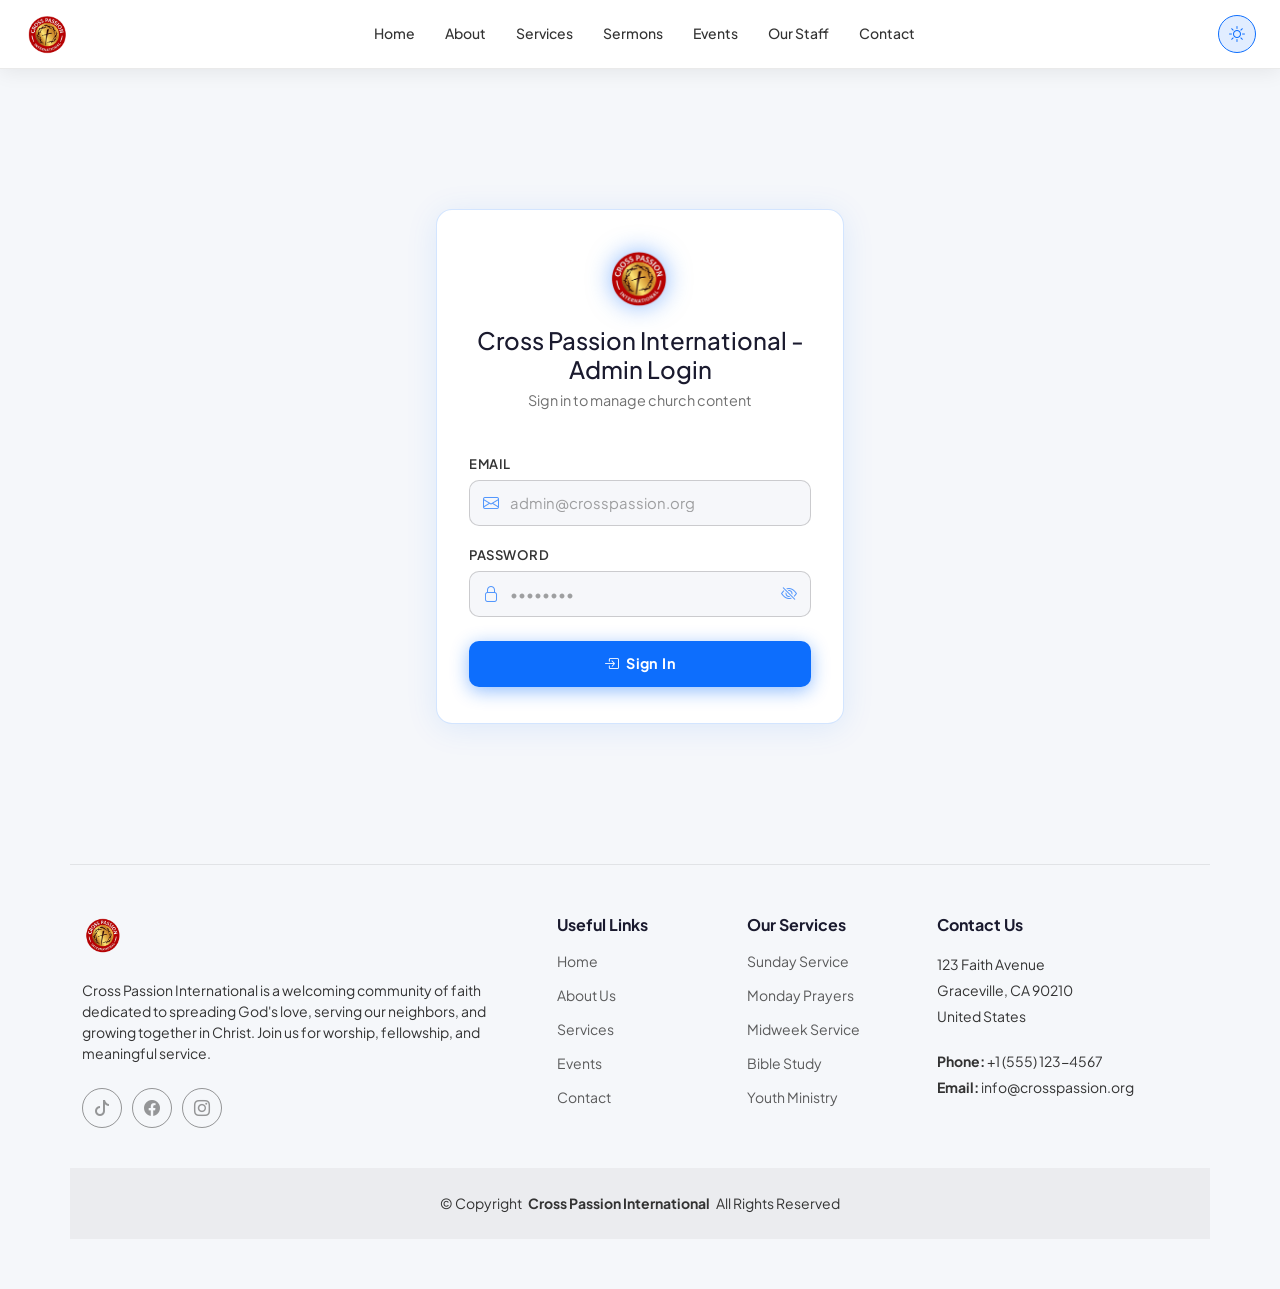
<file: admin.html>
<!DOCTYPE html>
<html lang="en">

<head>
  <meta charset="utf-8">
  <meta content="width=device-width, initial-scale=1.0" name="viewport">
  <title>Admin - Cross Passion International</title>
  <meta name="description" content="">
  <meta name="keywords" content="">

  <link href="assets/img/logo.png" rel="icon">
  <link href="assets/img/logo.png" rel="apple-touch-icon">

  <!-- Fonts -->
  <link href="https://fonts.googleapis.com" rel="preconnect">
  <link href="https://fonts.gstatic.com" rel="preconnect" crossorigin>
  <link href="https://fonts.googleapis.com/css2?family=Plus+Jakarta+Sans:ital,wght@0,300;0,400;0,500;0,600;0,700;0,800;1,400&display=swap" rel="stylesheet">

  <link href="assets/vendor/bootstrap/css/bootstrap.min.css" rel="stylesheet">
  <link href="assets/vendor/bootstrap-icons/bootstrap-icons.css" rel="stylesheet">
  <link href="assets/css/main.css" rel="stylesheet">

  <style>
    /* ── Layout ── */
    .admin-container {
      max-width: 920px;
      margin: 0 auto;
      padding: 48px 20px;
    }
    .login-container {
      max-width: 440px;
      margin: 80px auto;
      padding: 0 16px;
    }
    .hidden { display: none !important; }

    /* ── Header block ── */
    .admin-header {
      text-align: center;
      margin-bottom: 40px;
    }
    .admin-header img {
      max-height: 64px;
      margin-bottom: 16px;
      filter: drop-shadow(0 0 12px color-mix(in srgb, var(--accent-color), transparent 50%));
    }
    .admin-header h2 {
      font-family: var(--heading-font);
      font-size: 1.5rem;
      color: var(--heading-color);
      margin-bottom: 6px;
    }
    .admin-header p {
      color: color-mix(in srgb, var(--default-color), transparent 30%);
      font-size: 0.9rem;
    }

    /* ── Card ── */
    .admin-card {
      background: var(--surface-color);
      border-radius: 16px;
      padding: 36px 32px;
      margin-bottom: 28px;
      border: 1px solid color-mix(in srgb, var(--accent-color), transparent 82%);
      box-shadow: 0 4px 32px color-mix(in srgb, var(--accent-color), transparent 90%);
    }
    .admin-card h3 {
      font-family: var(--heading-font);
      font-size: 1.1rem;
      font-weight: 700;
      color: var(--accent-color);
      margin-bottom: 24px;
      padding-bottom: 12px;
      border-bottom: 1px solid color-mix(in srgb, var(--accent-color), transparent 75%);
      display: flex;
      align-items: center;
      gap: 8px;
    }

    /* ── Form fields ── */
    .form-label {
      color: var(--default-color);
      font-weight: 600;
      font-size: 0.82rem;
      letter-spacing: 0.04em;
      text-transform: uppercase;
      margin-bottom: 6px;
    }
    .input-wrapper {
      position: relative;
    }
    .input-wrapper .field-icon {
      position: absolute;
      left: 14px;
      top: 50%;
      transform: translateY(-50%);
      color: color-mix(in srgb, var(--accent-color), transparent 30%);
      font-size: 1rem;
      pointer-events: none;
    }
    .input-wrapper .form-control,
    .input-wrapper .form-select {
      padding-left: 40px;
    }
    .form-control, .form-select {
      background: color-mix(in srgb, var(--background-color), transparent 10%);
      border: 1.5px solid color-mix(in srgb, var(--default-color), transparent 78%);
      border-radius: 10px;
      color: var(--default-color);
      padding: 11px 14px;
      font-size: 0.93rem;
      transition: border-color 0.25s, box-shadow 0.25s;
    }
    .form-control::placeholder { color: color-mix(in srgb, var(--default-color), transparent 55%); }
    .form-control:focus, .form-select:focus {
      background: color-mix(in srgb, var(--background-color), transparent 10%);
      color: var(--default-color);
      border-color: var(--accent-color);
      box-shadow: 0 0 0 3px color-mix(in srgb, var(--accent-color), transparent 78%);
      outline: none;
    }
    textarea.form-control { resize: vertical; min-height: 100px; }

    /* file input */
    input[type="file"].form-control {
      padding: 8px 14px;
      cursor: pointer;
    }
    input[type="file"].form-control::file-selector-button {
      background: var(--accent-color);
      color: var(--contrast-color);
      border: none;
      border-radius: 6px;
      padding: 5px 14px;
      font-size: 0.82rem;
      font-weight: 600;
      cursor: pointer;
      margin-right: 12px;
      transition: background 0.2s;
    }
    input[type="file"].form-control::file-selector-button:hover {
      background: color-mix(in srgb, var(--accent-color), #000 18%);
    }
    .form-text {
      font-size: 0.78rem;
      color: color-mix(in srgb, var(--default-color), transparent 45%);
      margin-top: 5px;
    }

    /* ── Buttons ── */
    .btn-admin {
      display: inline-flex;
      align-items: center;
      gap: 8px;
      background: var(--accent-color);
      color: var(--contrast-color);
      border: none;
      padding: 12px 28px;
      border-radius: 10px;
      font-weight: 700;
      font-size: 0.9rem;
      letter-spacing: 0.03em;
      cursor: pointer;
      transition: background 0.25s, transform 0.15s, box-shadow 0.25s;
      box-shadow: 0 4px 18px color-mix(in srgb, var(--accent-color), transparent 55%);
    }
    .btn-admin:hover {
      background: color-mix(in srgb, var(--accent-color), #000 18%);
      color: var(--contrast-color);
      transform: translateY(-2px);
      box-shadow: 0 6px 24px color-mix(in srgb, var(--accent-color), transparent 40%);
    }
    .btn-admin:active { transform: translateY(0); }
    .btn-admin.w-100 { justify-content: center; }

    .btn-danger-admin {
      display: inline-flex;
      align-items: center;
      gap: 5px;
      background: transparent;
      color: #e05260;
      border: 1.5px solid #e05260;
      padding: 5px 14px;
      border-radius: 8px;
      font-size: 0.8rem;
      font-weight: 600;
      cursor: pointer;
      transition: background 0.2s, color 0.2s;
    }
    .btn-danger-admin:hover {
      background: #e05260;
      color: white;
    }

    /* ── Tabs ── */
    .nav-tabs {
      border: none;
      background: color-mix(in srgb, var(--surface-color), transparent 30%);
      border-radius: 12px;
      padding: 5px;
      display: inline-flex;
      gap: 4px;
      margin-bottom: 28px;
    }
    .nav-tabs .nav-link {
      color: color-mix(in srgb, var(--default-color), transparent 20%);
      border: none;
      background: transparent;
      border-radius: 9px;
      padding: 9px 22px;
      font-weight: 600;
      font-size: 0.88rem;
      transition: background 0.2s, color 0.2s;
    }
    .nav-tabs .nav-link.active {
      background: var(--accent-color);
      color: var(--contrast-color);
      box-shadow: 0 2px 10px color-mix(in srgb, var(--accent-color), transparent 55%);
    }
    .nav-tabs .nav-link:hover:not(.active) { color: var(--accent-color); }

    /* ── Content list ── */
    .content-list {
      max-height: 420px;
      overflow-y: auto;
      padding-right: 4px;
    }
    .content-list::-webkit-scrollbar { width: 5px; }
    .content-list::-webkit-scrollbar-track { background: transparent; }
    .content-list::-webkit-scrollbar-thumb { background: var(--accent-color); border-radius: 4px; }
    .content-item {
      background: var(--background-color);
      border: 1px solid color-mix(in srgb, var(--accent-color), transparent 85%);
      border-radius: 10px;
      padding: 14px 18px;
      margin-bottom: 10px;
      display: flex;
      justify-content: space-between;
      align-items: center;
      transition: border-color 0.2s;
    }
    .content-item:hover { border-color: color-mix(in srgb, var(--accent-color), transparent 50%); }
    .content-item-info h5 {
      margin: 0 0 4px 0;
      font-size: 0.95rem;
      color: var(--heading-color);
      font-family: var(--heading-font);
    }
    .content-item-info p {
      margin: 0;
      font-size: 0.8rem;
      color: color-mix(in srgb, var(--default-color), transparent 35%);
    }

    /* ── Alerts ── */
    .alert-admin {
      padding: 12px 18px;
      border-radius: 10px;
      margin-bottom: 20px;
      font-size: 0.88rem;
      font-weight: 500;
      display: flex;
      align-items: center;
      gap: 8px;
    }
    .alert-success { background: color-mix(in srgb, #059652, transparent 15%); color: #fff; }
    .alert-danger  { background: color-mix(in srgb, #df1529, transparent 15%); color: #fff; }
    #loginError { display: none; }
  </style>
</head>

<body class="index-page">

  <header id="header" class="header d-flex align-items-center position-relative">
    <div class="container-fluid position-relative d-flex align-items-center justify-content-between">
      <a href="index.html" class="logo d-flex align-items-center">
        <img src="assets/img/logo.png" alt="Church Logo" class="logo-img">
      </a>
      <nav id="navmenu" class="navmenu">
        <ul>
          <li><a href="index.html">Home</a></li>
          <li><a href="#about">About</a></li>
          <li><a href="#services">Services</a></li>
          <li><a href="starter-page.html">Sermons</a></li>
          <li><a href="#portfolio">Events</a></li>
          <li><a href="#team">Our Staff</a></li>
          <li><a href="#contact">Contact</a></li>
        </ul>
      </nav>

      <button class="theme-toggle" id="theme-toggle" aria-label="Toggle theme">
        <i class="bi bi-moon-stars"></i>
      </button>

      <i class="mobile-nav-toggle d-xl-none bi bi-list"></i>

    </div>
  </header>

  <main class="main">

    <!-- Login Section -->
    <section id="login-section" class="login-section section">
      <div class="login-container">
        <div class="admin-card">
          <div class="admin-header">
            <img src="assets/img/logo.png" alt="Church Logo" class="logo-img">
            <h2>Cross Passion International - Admin Login</h2>
            <p>Sign in to manage church content</p>
          </div>
          <form id="loginForm">
            <div class="mb-3">
              <label for="adminEmail" class="form-label">Email</label>
              <div class="input-wrapper">
                <i class="bi bi-envelope field-icon"></i>
                <input type="email" class="form-control" id="adminEmail" placeholder="admin@crosspassion.org" required>
              </div>
            </div>
            <div class="mb-4">
              <label for="adminPassword" class="form-label">Password</label>
              <div class="input-wrapper" style="position:relative;">
                <i class="bi bi-lock field-icon"></i>
                <input type="password" class="form-control" id="adminPassword" placeholder="••••••••" required style="padding-right:42px;">
                <i class="bi bi-eye-slash" id="togglePassword" style="position:absolute;right:14px;top:50%;transform:translateY(-50%);cursor:pointer;color:color-mix(in srgb, var(--accent-color), transparent 30%);font-size:1rem;z-index:5;"></i>
              </div>
            </div>
            <div id="loginError" class="alert-admin alert-danger">
              <i class="bi bi-exclamation-circle"></i> Invalid credentials. Please try again.
            </div>
            <button type="submit" class="btn-admin w-100">
              <i class="bi bi-box-arrow-in-right"></i> Sign In
            </button>
          </form>
        </div>
      </div>
    </section>

    <!-- Admin Dashboard -->
    <section id="admin-dashboard" class="admin-dashboard section hidden">
      <div class="admin-container">
        <div class="admin-header">
          <img src="assets/img/logo.png" alt="Church Logo" class="logo-img">
          <h2>Cross Passion International - Admin Dashboard</h2>
          <p>Manage sermons and events for Cross Passion International</p>
        </div>

        <div id="adminAlert"></div>

        <ul class="nav nav-tabs mb-4" id="adminTabs" role="tablist">
          <li class="nav-item" role="presentation">
            <button class="nav-link active" id="sermons-tab" data-bs-toggle="tab" data-bs-target="#sermons-panel" type="button" role="tab">Sermons</button>
          </li>
          <li class="nav-item" role="presentation">
            <button class="nav-link" id="events-tab" data-bs-toggle="tab" data-bs-target="#events-panel" type="button" role="tab">Events</button>
          </li>
        </ul>

        <div class="tab-content" id="adminTabContent">
          
          <!-- Sermons Panel -->
          <div class="tab-pane fade show active" id="sermons-panel" role="tabpanel">
            <div class="admin-card">
              <h3><i class="bi bi-mic"></i> Upload New Sermon</h3>
              <form id="sermonForm">
                <div class="row g-3">
                  <div class="col-md-6">
                    <label for="sermonTitle" class="form-label">Title</label>
                    <div class="input-wrapper">
                      <i class="bi bi-book field-icon"></i>
                      <input type="text" class="form-control" id="sermonTitle" placeholder="Sermon title" required>
                    </div>
                  </div>
                  <div class="col-md-6">
                    <label for="sermonSpeaker" class="form-label">Preacher</label>
                    <div class="input-wrapper">
                      <i class="bi bi-person field-icon"></i>
                      <input type="text" class="form-control" id="sermonSpeaker" placeholder="Speaker name" required>
                    </div>
                  </div>
                  <div class="col-md-6">
                    <label for="sermonDuration" class="form-label">Duration</label>
                    <div class="input-wrapper">
                      <i class="bi bi-clock field-icon"></i>
                      <input type="text" class="form-control" id="sermonDuration" placeholder="e.g. 45 min">
                    </div>
                  </div>
                  <div class="col-md-6">
                    <label for="sermonType" class="form-label">Type</label>
                    <div class="input-wrapper">
                      <i class="bi bi-collection-play field-icon"></i>
                      <select class="form-select" id="sermonType" required>
                        <option value="video">Video</option>
                        <option value="audio">Audio / Voice Message</option>
                      </select>
                    </div>
                  </div>
                  <div class="col-12">
                    <label for="sermonMedia" class="form-label">Upload Media File</label>
                    <input type="file" class="form-control" id="sermonMedia" accept="video/*,audio/*" required>
                    <div class="form-text"><i class="bi bi-info-circle"></i> Upload the sermon video or audio file.</div>
                  </div>
                  <div class="col-12">
                    <label for="sermonThumbnail" class="form-label">Thumbnail Image <span style="font-weight:400;text-transform:none;font-size:0.78rem;opacity:0.6">(optional)</span></label>
                    <input type="file" class="form-control" id="sermonThumbnail" accept="image/*">
                  </div>
                  <div class="col-12">
                    <label for="sermonDescription" class="form-label">Description</label>
                    <textarea class="form-control" id="sermonDescription" rows="3" placeholder="Brief description of this sermon..."></textarea>
                  </div>
                </div>
                <div class="mt-4">
                  <button type="submit" class="btn-admin">
                    <i class="bi bi-cloud-upload"></i> Upload Sermon
                  </button>
                </div>
              </form>
            </div>

            <div class="admin-card">
              <h3><i class="bi bi-collection"></i> Manage Sermons</h3>
              <div id="sermonsList" class="content-list">
                <p class="text-center">No sermons uploaded yet.</p>
              </div>
            </div>
          </div>

          <!-- Events Panel -->
          <div class="tab-pane fade" id="events-panel" role="tabpanel">
            <div class="admin-card">
              <h3><i class="bi bi-calendar-plus"></i> Upload New Event</h3>
              <form id="eventForm">
                <div class="row g-3">
                  <div class="col-md-6">
                    <label for="eventTitle" class="form-label">Event Title</label>
                    <div class="input-wrapper">
                      <i class="bi bi-flag field-icon"></i>
                      <input type="text" class="form-control" id="eventTitle" placeholder="Event name" required>
                    </div>
                  </div>
                  <div class="col-md-6">
                    <label for="eventDate" class="form-label">Event Date</label>
                    <div class="input-wrapper">
                      <i class="bi bi-calendar3 field-icon"></i>
                      <input type="date" class="form-control" id="eventDate" required>
                    </div>
                  </div>
                  <div class="col-12">
                    <label for="eventDescription" class="form-label">Description</label>
                    <textarea class="form-control" id="eventDescription" rows="3" placeholder="Describe the event..." required></textarea>
                  </div>
                  <div class="col-12">
                    <label for="eventImage" class="form-label">Event Image URL <span style="font-weight:400;text-transform:none;font-size:0.78rem;opacity:0.6">(optional)</span></label>
                    <div class="input-wrapper">
                      <i class="bi bi-link-45deg field-icon"></i>
                      <input type="url" class="form-control" id="eventImage" placeholder="https://your-image-url.com/image.jpg">
                    </div>
                  </div>
                  <div class="col-md-8">
                    <label for="eventFlyer" class="form-label">Upload Event Flyer <span style="font-weight:400;text-transform:none;font-size:0.78rem;opacity:0.6">(optional)</span></label>
                    <input type="file" class="form-control" id="eventFlyer" accept="image/*">
                  </div>
                  <div class="col-md-4">
                    <label for="eventCategory" class="form-label">Category</label>
                    <div class="input-wrapper">
                      <i class="bi bi-tag field-icon"></i>
                      <select class="form-select" id="eventCategory">
                        <option value="Community">Community</option>
                        <option value="Fellowship">Fellowship</option>
                        <option value="Outreach">Outreach</option>
                        <option value="Worship">Worship</option>
                        <option value="Youth">Youth</option>
                      </select>
                    </div>
                  </div>
                </div>
                <div class="mt-4">
                  <button type="submit" class="btn-admin">
                    <i class="bi bi-cloud-upload"></i> Upload Event
                  </button>
                </div>
              </form>
            </div>

            <div class="admin-card">
              <h3><i class="bi bi-calendar-check"></i> Manage Events</h3>
              <div id="eventsList" class="content-list">
                <p class="text-center">No events uploaded yet.</p>
              </div>
            </div>
          </div>

        </div>
      </div>
    </section>

  </main>

  <footer id="footer" class="footer">
    <div class="container footer-top">
      <div class="row gy-4">
        <div class="col-lg-5 col-md-12 footer-about">
          <a href="index.html" class="logo d-flex align-items-center">
            <img src="assets/img/logo.png" alt="Church Logo" class="logo-img">
          </a>
          <p>Cross Passion International is a welcoming community of faith dedicated to spreading God's love, serving our neighbors, and growing together in Christ. Join us for worship, fellowship, and meaningful service.</p>
          <div class="social-links d-flex mt-4">
            <a href=""><i class="bi bi-tiktok"></i></a>
            <a href=""><i class="bi bi-facebook"></i></a>
            <a href=""><i class="bi bi-instagram"></i></a>
          </div>
        </div>
        <div class="col-lg-2 col-6 footer-links">
          <h4>Useful Links</h4>
          <ul>
            <li><a href="index.html">Home</a></li>
            <li><a href="#about">About Us</a></li>
            <li><a href="#services">Services</a></li>
            <li><a href="#portfolio">Events</a></li>
            <li><a href="#contact">Contact</a></li>
          </ul>
        </div>
        <div class="col-lg-2 col-6 footer-links">
          <h4>Our Services</h4>
          <ul>
            <li><a href="#">Sunday Service</a></li>
            <li><a href="#">Monday Prayers</a></li>
            <li><a href="#">Midweek Service</a></li>
            <li><a href="#">Bible Study</a></li>
            <li><a href="#">Youth Ministry</a></li>
          </ul>
        </div>
        <div class="col-lg-3 col-md-12 footer-contact text-center text-md-start">
          <h4>Contact Us</h4>
          <p>123 Faith Avenue</p>
          <p>Graceville, CA 90210</p>
          <p>United States</p>
          <p class="mt-4"><strong>Phone:</strong> <span>+1 (555) 123-4567</span></p>
          <p><strong>Email:</strong> <span>info@crosspassion.org</span></p>
        </div>
      </div>
    </div>
    <div class="container copyright text-center mt-4">
      <p>© <span>Copyright</span> <strong class="px-1 sitename">Cross Passion International</strong> <span>All Rights Reserved</span></p>
    </div>
  </footer>

  <a href="#" id="scroll-top" class="scroll-top d-flex align-items-center justify-content-center"><i class="bi bi-arrow-up-short"></i></a>

  <div id="preloader">
    <img src="assets/img/logo.png" alt="Cross Passion International" class="logo-img">
  </div>

  <script src="assets/vendor/bootstrap/js/bootstrap.bundle.min.js"></script>
  <script src="assets/vendor/aos/aos.js"></script>
  <script src="assets/vendor/purecounter/purecounter_vanilla.js"></script>
  <script src="assets/vendor/imagesloaded/imagesloaded.pkgd.min.js"></script>
  <script src="assets/vendor/isotope-layout/isotope.pkgd.min.js"></script>
  <script src="assets/vendor/swiper/swiper-bundle.min.js"></script>
  <script src="assets/vendor/glightbox/js/glightbox.min.js"></script>
  <script src="assets/js/main.js"></script>
  <script src="admin.js"></script>
  <script>
    const togglePassword = document.getElementById('togglePassword');
    const adminPassword = document.getElementById('adminPassword');
    togglePassword.addEventListener('click', function() {
      const isHidden = adminPassword.type === 'password';
      adminPassword.type = isHidden ? 'text' : 'password';
      this.classList.toggle('bi-eye', isHidden);
      this.classList.toggle('bi-eye-slash', !isHidden);
    });
  </script>
</body>
</html>
</file>
<file: assets/css/main.css>
/**
* Template Name: Cross Passion International
* Template URL: https://bootstrapmade.com/visible-bootstrap-agency-template/
* Updated: May 22 2025 with Bootstrap v5.3.6
* Author: BootstrapMade.com
* License: https://bootstrapmade.com/license/
*/

/*--------------------------------------------------------------
# Font & Color Variables
# Help: https://bootstrapmade.com/color-system/
--------------------------------------------------------------*/
/* Fonts */
:root {
  --default-font: "Plus Jakarta Sans", system-ui, -apple-system, BlinkMacSystemFont, "Segoe UI", sans-serif;
  --heading-font: "Plus Jakarta Sans", system-ui, -apple-system, BlinkMacSystemFont, "Segoe UI", sans-serif;
  --nav-font: "Plus Jakarta Sans", system-ui, -apple-system, BlinkMacSystemFont, "Segoe UI", sans-serif;
  --nexa-font: "Plus Jakarta Sans", system-ui, -apple-system, BlinkMacSystemFont, "Segoe UI", sans-serif;
}

/* Global Colors - The following color variables are used throughout the website. Updating them here will change the color scheme of the entire website */
:root { 
  --background-color: #070d1a; /* Background color for the entire website, including individual sections */
  --default-color: #e4edf5; /* Default color used for the majority of the text content across the entire website */
  --heading-color: #f2f8fe; /* Color for headings, subheadings and title throughout the website */
  --accent-color: #10a3d7; /* Accent color that represents your brand on the website. It's used for buttons, links, and other elements that need to stand out */
  --surface-color: #131825; /* The surface color is used as a background of boxed elements within sections, such as cards, icon boxes, or other elements that require a visual separation from the global background. */
  --contrast-color: #ffffff; /* Contrast color for text, ensuring readability against backgrounds of accent, heading, or default colors. */
}

/* Light Mode Colors */
[data-theme="light"] {
  --background-color: #f5f7fa;
  --default-color: #333333;
  --heading-color: #1a1a2e;
  --accent-color: #0d6efd;
  --surface-color: #ffffff;
  --contrast-color: #ffffff;
}

/* Nav Menu Colors - The following color variables are used specifically for the navigation menu. They are separate from the global colors to allow for more customization options */
:root {
  --nav-color: #e4edf5;  /* The default color of the main navmenu links */
  --nav-hover-color: #10a3d7; /* Applied to main navmenu links when they are hovered over or active */
  --nav-mobile-background-color: rgba(22, 29, 44, 0.95); /* Used as the background color for mobile navigation menu */
  --nav-dropdown-background-color: rgba(23, 30, 47, 0.95); /* Used as the background color for dropdown items that appear when hovering over primary navigation items */
  --nav-dropdown-color: rgba(215, 226, 235, 0.645); /* Used for navigation links of the dropdown items in the navigation menu. */
  --nav-dropdown-hover-color: #ffffff; /* Similar to --nav-hover-color, this color is applied to dropdown navigation links when they are hovered over. */
}

[data-theme="light"] {
  --nav-color: #333333;
  --nav-hover-color: #0d6efd;
  --nav-mobile-background-color: rgba(255, 255, 255, 0.98);
  --nav-dropdown-background-color: rgba(255, 255, 255, 0.98);
  --nav-dropdown-color: #555555;
  --nav-dropdown-hover-color: #0d6efd;
}

/* Color Presets - These classes override global colors when applied to any section or element, providing reuse of the sam color scheme. */

.light-background {
  --background-color: #111623;
  --surface-color: #161c2a;
}

[data-theme="light"] .light-background {
  --background-color: #ffffff;
  --surface-color: #f8f9fa;
}

.dark-background {
  --background-color: #060606;
  --default-color: #ffffff;
  --heading-color: #ffffff;
  --surface-color: #252525;
  --contrast-color: #ffffff;
}

[data-theme="light"] .dark-background {
  --background-color: #f1f3f5;
  --default-color: #333333;
  --heading-color: #1a1a2e;
  --surface-color: #ffffff;
  --contrast-color: #ffffff;
}

/* Smooth scroll */
:root {
  scroll-behavior: smooth;
}

/*--------------------------------------------------------------
# General Styling & Shared Classes
--------------------------------------------------------------*/
body {
  color: var(--default-color);
  background-color: var(--background-color);
  font-family: var(--default-font);
}

a {
  color: var(--accent-color);
  text-decoration: none;
  transition: 0.3s;
}

a:hover {
  color: color-mix(in srgb, var(--accent-color), transparent 25%);
  text-decoration: none;
}

h1,
h2,
h3,
h4,
h5,
h6 {
  color: var(--heading-color);
  font-family: var(--heading-font);
}

/* PHP Email Form Messages
------------------------------*/
.php-email-form .error-message {
  display: none;
  background: #df1529;
  color: #ffffff;
  text-align: left;
  padding: 15px;
  margin-bottom: 24px;
  font-weight: 600;
}

.php-email-form .sent-message {
  display: none;
  color: #ffffff;
  background: #059652;
  text-align: center;
  padding: 15px;
  margin-bottom: 24px;
  font-weight: 600;
}

.php-email-form .loading {
  display: none;
  background: var(--surface-color);
  text-align: center;
  padding: 15px;
  margin-bottom: 24px;
}

.php-email-form .loading:before {
  content: "";
  display: inline-block;
  border-radius: 50%;
  width: 24px;
  height: 24px;
  margin: 0 10px -6px 0;
  border: 3px solid var(--accent-color);
  border-top-color: var(--surface-color);
  animation: php-email-form-loading 1s linear infinite;
}

@keyframes php-email-form-loading {
  0% {
    transform: rotate(0deg);
  }

  100% {
    transform: rotate(360deg);
  }
}

/*--------------------------------------------------------------
# Global Header
--------------------------------------------------------------*/
.header {
  color: var(--default-color);
  background-color: rgba(7, 13, 26, 0.95);
  padding: 0;
  transition: all 0.5s;
  z-index: 1002;
  position: sticky;
  top: 0;
  backdrop-filter: blur(12px);
  border-bottom: 1px solid color-mix(in srgb, var(--default-color), transparent 90%);
  box-shadow: 0 2px 20px rgba(0,0,0,0.15);
}

[data-theme="light"] .header {
  background-color: rgba(255, 255, 255, 0.97);
  box-shadow: 0 2px 20px rgba(0,0,0,0.08);
}

.header .container-fluid {
  padding: 12px 24px;
  display: flex;
  align-items: center;
  justify-content: space-between;
}

.header .logo img {
  max-height: 44px;
  width: auto;
  display: block;
}

/*--------------------------------------------------------------
# Navigation Menu
--------------------------------------------------------------*/

/* ---- Desktop nav (xl+) ---- */
.navmenu {
  display: none;
}

@media (min-width: 1200px) {
  .navmenu {
    display: flex;
    align-items: center;
  }

  .navmenu ul {
    display: flex;
    align-items: center;
    list-style: none;
    margin: 0;
    padding: 0;
    gap: 2px;
  }

  .navmenu ul li a {
    color: var(--nav-color);
    padding: 8px 14px;
    font-family: var(--nav-font);
    font-size: 14px;
    font-weight: 500;
    white-space: nowrap;
    transition: 0.3s;
    border-radius: 6px;
    display: block;
    text-decoration: none;
  }

  .navmenu ul li a:hover,
  .navmenu ul li a.active {
    color: var(--nav-hover-color);
    background-color: color-mix(in srgb, var(--accent-color), transparent 88%);
  }

  [data-theme="light"] .navmenu ul li a {
    color: #333;
  }

  [data-theme="light"] .navmenu ul li a:hover,
  [data-theme="light"] .navmenu ul li a.active {
    color: var(--accent-color);
    background-color: color-mix(in srgb, var(--accent-color), transparent 90%);
  }
}

/* ---- Right-side controls (theme toggle + hamburger) ---- */
.header-controls {
  display: flex;
  align-items: center;
  gap: 10px;
  flex-shrink: 0;
}

/* Theme toggle */
.theme-toggle {
  background: color-mix(in srgb, var(--accent-color), transparent 82%);
  border: 1px solid color-mix(in srgb, var(--accent-color), transparent 55%);
  color: var(--accent-color);
  width: 38px;
  height: 38px;
  border-radius: 50%;
  display: flex;
  align-items: center;
  justify-content: center;
  font-size: 16px;
  cursor: pointer;
  transition: 0.3s;
  flex-shrink: 0;
}

.theme-toggle:hover {
  background: var(--accent-color);
  color: var(--contrast-color);
}

[data-theme="light"] .theme-toggle {
  background: color-mix(in srgb, var(--accent-color), transparent 88%);
  border-color: var(--accent-color);
  color: var(--accent-color);
}

/* Mobile hamburger */
.mobile-nav-toggle {
  display: flex;
  align-items: center;
  justify-content: center;
  color: var(--nav-color);
  font-size: 26px;
  line-height: 1;
  cursor: pointer;
  transition: 0.3s;
  width: 38px;
  height: 38px;
  border-radius: 6px;
  background: color-mix(in srgb, var(--default-color), transparent 90%);
}

.mobile-nav-toggle:hover {
  color: var(--nav-hover-color);
  background: color-mix(in srgb, var(--accent-color), transparent 85%);
}

@media (min-width: 1200px) {
  .mobile-nav-toggle {
    display: none !important;
  }
}

[data-theme="light"] .mobile-nav-toggle {
  color: #333;
  background: rgba(0,0,0,0.06);
}

/* ---- Mobile drawer ---- */
.mobile-nav-drawer {
  display: none;
  background-color: var(--nav-mobile-background-color);
  border-top: 1px solid color-mix(in srgb, var(--default-color), transparent 85%);
  padding: 8px 0 12px;
}

.mobile-nav-drawer.open {
  display: block;
}

.mobile-nav-drawer ul {
  list-style: none;
  margin: 0;
  padding: 0;
}

.mobile-nav-drawer ul li a {
  display: block;
  padding: 11px 22px;
  color: var(--nav-color);
  font-family: var(--nav-font);
  font-size: 15px;
  font-weight: 500;
  transition: 0.3s;
  border-radius: 6px;
  margin: 2px 12px;
  text-decoration: none;
}

.mobile-nav-drawer ul li a:hover,
.mobile-nav-drawer ul li a.active {
  color: var(--nav-hover-color);
  background-color: color-mix(in srgb, var(--accent-color), transparent 88%);
}

[data-theme="light"] .mobile-nav-drawer {
  background-color: rgba(255,255,255,0.98);
  border-top-color: rgba(0,0,0,0.08);
}

[data-theme="light"] .mobile-nav-drawer ul li a {
  color: #333;
}

[data-theme="light"] .mobile-nav-drawer ul li a:hover {
  color: var(--accent-color);
  background-color: color-mix(in srgb, var(--accent-color), transparent 90%);
}

/*--------------------------------------------------------------
# Global Footer
--------------------------------------------------------------*/
.footer {
  color: var(--default-color);
  background-color: var(--background-color);
  font-size: 14px;
  padding-bottom: 50px;
  position: relative;
}

.footer .footer-top {
  padding-top: 50px;
  border-top: 1px solid color-mix(in srgb, var(--default-color), transparent 90%);
}

.footer .footer-about .logo {
  line-height: 1;
  margin-bottom: 25px;
}

.footer .footer-about .logo img {
  max-height: 40px;
  margin-right: 6px;
}

.footer .footer-about .logo span {
  color: var(--heading-color);
  font-size: 30px;
  font-weight: 700;
  letter-spacing: 1px;
  font-family: var(--heading-font);
}

.footer .footer-about p {
  font-size: 14px;
  font-family: var(--heading-font);
}

.footer .social-links a {
  display: flex;
  align-items: center;
  justify-content: center;
  width: 40px;
  height: 40px;
  border-radius: 50%;
  border: 1px solid color-mix(in srgb, var(--default-color), transparent 50%);
  font-size: 16px;
  color: color-mix(in srgb, var(--default-color), transparent 50%);
  margin-right: 10px;
  transition: 0.3s;
}

.footer .social-links a:hover {
  color: var(--accent-color);
  border-color: var(--accent-color);
}

.footer h4 {
  font-size: 16px;
  font-weight: bold;
  position: relative;
  padding-bottom: 12px;
}

.footer .footer-links {
  margin-bottom: 30px;
}

.footer .footer-links ul {
  list-style: none;
  padding: 0;
  margin: 0;
}

.footer .footer-links ul i {
  padding-right: 2px;
  font-size: 12px;
  line-height: 0;
}

.footer .footer-links ul li {
  padding: 10px 0;
  display: flex;
  align-items: center;
}

.footer .footer-links ul li:first-child {
  padding-top: 0;
}

.footer .footer-links ul a {
  color: color-mix(in srgb, var(--default-color), transparent 20%);
  display: inline-block;
  line-height: 1;
}

.footer .footer-links ul a:hover {
  color: var(--accent-color);
}

.footer .footer-contact p {
  margin-bottom: 5px;
}

.footer .copyright {
  padding-top: 25px;
  padding-bottom: 25px;
  background-color: color-mix(in srgb, var(--default-color), transparent 95%);
}

.footer .copyright p {
  margin-bottom: 0;
}

.footer .credits {
  margin-top: 6px;
  font-size: 13px;
}

/*--------------------------------------------------------------
# Preloader
--------------------------------------------------------------*/
#preloader {
  position: fixed;
  inset: 0;
  z-index: 999999;
  overflow: hidden;
  background: var(--background-color);
  display: flex;
  align-items: center;
  justify-content: center;
  transition: all 0.6s ease-out;
}

#preloader img {
  max-width: 150px;
  max-height: 150px;
  animation: preloader-pulse 1.5s ease-in-out infinite;
}

@keyframes preloader-pulse {
  0%, 100% {
    transform: scale(1);
    opacity: 1;
  }
  50% {
    transform: scale(1.1);
    opacity: 0.8;
  }
}

/*--------------------------------------------------------------
# Scroll Top Button
--------------------------------------------------------------*/
.scroll-top {
  position: fixed;
  visibility: hidden;
  opacity: 0;
  right: 15px;
  bottom: 15px;
  z-index: 99999;
  background-color: var(--accent-color);
  width: 40px;
  height: 40px;
  border-radius: 4px;
  transition: all 0.4s;
}

.scroll-top i {
  font-size: 24px;
  color: var(--contrast-color);
  line-height: 0;
}

.scroll-top:hover {
  background-color: color-mix(in srgb, var(--accent-color), transparent 20%);
  color: var(--contrast-color);
}

.scroll-top.active {
  visibility: visible;
  opacity: 1;
}

/*--------------------------------------------------------------
# Disable aos animation delay on mobile devices
--------------------------------------------------------------*/
@media screen and (max-width: 768px) {
  [data-aos-delay] {
    transition-delay: 0 !important;
  }
}

/*--------------------------------------------------------------
# Global Page Titles & Breadcrumbs
--------------------------------------------------------------*/
.page-title {
  color: var(--default-color);
  background-color: var(--background-color);
  position: relative;
}

.page-title .heading {
  padding: 80px 0;
  border-top: 1px solid color-mix(in srgb, var(--default-color), transparent 90%);
}

.page-title .heading h1 {
  font-size: 38px;
  font-weight: 700;
}

.page-title nav {
  background-color: color-mix(in srgb, var(--default-color), transparent 95%);
  padding: 20px 0;
}

.page-title nav ol {
  display: flex;
  flex-wrap: wrap;
  list-style: none;
  margin: 0;
  font-size: 16px;
  font-weight: 600;
}

.page-title nav ol li+li {
  padding-left: 10px;
}

.page-title nav ol li+li::before {
  content: "/";
  display: inline-block;
  padding-right: 10px;
  color: color-mix(in srgb, var(--default-color), transparent 70%);
}

/*--------------------------------------------------------------
# Global Sections
--------------------------------------------------------------*/
section,
.section {
  color: var(--default-color);
  background-color: var(--background-color);
  padding: 60px 0;
  scroll-margin-top: 0;
  overflow: clip;
}

@media (max-width: 1199px) {

  section,
  .section {
    scroll-margin-top: 0;
  }
}

/*--------------------------------------------------------------
# Global Section Titles
--------------------------------------------------------------*/
.section-title {
  text-align: center;
  padding: 30px 0;
  margin-bottom: 30px;
  position: relative;
}

.section-title h2 {
  font-size: 32px;
  font-weight: 700;
  text-transform: uppercase;
  margin-bottom: 20px;
  padding-bottom: 0;
  position: relative;
  z-index: 2;
}

.section-title span {
  position: absolute;
  top: 4px;
  color: color-mix(in srgb, var(--heading-color), transparent 95%);
  left: 0;
  right: 0;
  z-index: 1;
  font-weight: 700;
  font-size: 52px;
  text-transform: uppercase;
  line-height: 1;
}

.section-title p {
  margin-bottom: 0;
  position: relative;
  z-index: 2;
}

@media (max-width: 575px) {
  .section-title h2 {
    font-size: 28px;
    margin-bottom: 15px;
  }

  .section-title span {
    font-size: 38px;
  }
}

/*--------------------------------------------------------------
# Hero Section
--------------------------------------------------------------*/
.hero {
  padding-top: 20px;
  position: relative;
  min-height: 100vh;
  width: 100%;
  display: flex;
  align-items: center;
  overflow: hidden;
  padding-bottom: 80px;
}

.hero::before {
  content: "";
  position: absolute;
  top: 0;
  left: 0;
  right: 0;
  bottom: 0;
  background-image: radial-gradient(circle, color-mix(in srgb, var(--accent-color), transparent 90%) 1px, transparent 1px);
  background-size: 30px 30px;
  opacity: 0.5;
  z-index: 1;
}

.hero .container {
  position: relative;
  z-index: 2;
}

.hero .hero-content {
  padding-right: 2.5rem;
}

@media (max-width: 991px) {
  .hero .hero-content {
    padding-right: 0;
    margin-bottom: 4rem;
    text-align: center;
  }
}

.hero .hero-content .subtitle {
  margin-bottom: 1.5rem;
  position: relative;
  display: inline-block;
}

.hero .hero-content .subtitle span {
  font-size: 1rem;
  font-weight: 700;
  letter-spacing: 3px;
  padding-bottom: 10px;
  position: relative;
  color: color-mix(in srgb, var(--heading-color), transparent 20%);
}

.hero .hero-content .subtitle span::after {
  content: "";
  position: absolute;
  left: 0;
  bottom: 0;
  width: 40px;
  height: 2px;
  background-color: var(--accent-color);
}

@media (max-width: 991px) {
  .hero .hero-content .subtitle span::after {
    right: 0;
    margin: 0 auto;
  }
}

.hero .hero-content .title {
  font-size: 3.2rem;
  line-height: 1.2;
  font-weight: 700;
  margin-bottom: 1.5rem;
  letter-spacing: -0.5px;
  color: var(--heading-color);
}

.hero .hero-content .title .highlight {
  position: relative;
  display: inline-block;
  color: var(--accent-color);
}

.hero .hero-content .title .highlight::after {
  content: "";
  position: absolute;
  bottom: 10px;
  left: 0;
  width: 100%;
  height: 8px;
  background-color: color-mix(in srgb, var(--accent-color), transparent 85%);
  z-index: -1;
}

@media (max-width: 1200px) {
  .hero .hero-content .title {
    font-size: 2.8rem;
  }
}

@media (max-width: 991px) {
  .hero .hero-content .title {
    font-size: 2.4rem;
  }
}

@media (max-width: 767px) {
  .hero .hero-content .title {
    font-size: 2rem;
  }
}

@media (max-width: 480px) {
  .hero .hero-content .title {
    font-size: 1.6rem;
  }
}

.hero .hero-content .description {
  margin-bottom: 2.5rem;
}

.hero .hero-content .description p {
  font-size: 1.05rem;
  line-height: 1.7;
  color: color-mix(in srgb, var(--default-color), transparent 20%);
}

.hero .hero-content .hero-buttons {
  display: flex;
  gap: 1.25rem;
}

@media (max-width: 991px) {
  .hero .hero-content .hero-buttons {
    justify-content: center;
  }
}

@media (max-width: 480px) {
  .hero .hero-content .hero-buttons {
    flex-direction: column;
    gap: 1rem;
  }
}

.hero .hero-content .hero-buttons .primary-btn {
  display: inline-flex;
  align-items: center;
  justify-content: center;
  background-color: var(--accent-color);
  color: var(--contrast-color);
  padding: 1rem 2rem;
  border-radius: 50px;
  font-weight: 600;
  transition: all 0.3s ease;
}

.hero .hero-content .hero-buttons .primary-btn i {
  margin-left: 8px;
  font-size: 0.85rem;
  transition: transform 0.3s ease;
}

.hero .hero-content .hero-buttons .primary-btn:hover {
  background-color: color-mix(in srgb, var(--accent-color), transparent 20%);
  transform: translateY(-3px);
  box-shadow: 0 10px 20px color-mix(in srgb, var(--accent-color), transparent 80%);
}

.hero .hero-content .hero-buttons .primary-btn:hover i {
  transform: translateX(4px);
}

.hero .hero-content .hero-buttons .secondary-btn {
  display: inline-flex;
  align-items: center;
  justify-content: center;
  border: 1px solid color-mix(in srgb, var(--default-color), transparent 75%);
  background-color: transparent;
  color: var(--default-color);
  padding: 1rem 2rem;
  border-radius: 50px;
  font-weight: 600;
  transition: all 0.3s ease;
}

.hero .hero-content .hero-buttons .secondary-btn:hover {
  border-color: var(--default-color);
  transform: translateY(-3px);
}

.hero .hero-visual {
  position: relative;
}

.hero .hero-visual .image-wrapper {
  position: relative;
  border-radius: 20px;
  overflow: hidden;
  transform: perspective(1000px) rotateY(-5deg) rotateX(5deg);
  transition: transform 0.5s ease;
  box-shadow: 0 25px 50px -12px rgba(0, 0, 0, 0.25);
}

.hero .hero-visual .image-wrapper:hover {
  transform: perspective(1000px) rotateY(0deg) rotateX(0deg);
}

.hero .hero-visual .image-wrapper .main-image {
  width: 100%;
  height: auto;
  display: block;
}

.hero .hero-visual .image-wrapper .floating-element {
  position: absolute;
  width: 60px;
  height: 60px;
  display: flex;
  align-items: center;
  justify-content: center;
  border-radius: 50%;
  background-color: color-mix(in srgb, var(--surface-color), transparent 40%);
  backdrop-filter: blur(10px);
  box-shadow: 0 8px 32px rgba(0, 0, 0, 0.1);
  animation: float 6s ease-in-out infinite;
}

.hero .hero-visual .image-wrapper .floating-element i {
  font-size: 1.5rem;
  color: var(--accent-color);
}

.hero .hero-visual .image-wrapper .floating-element.top-left {
  top: -20px;
  left: -20px;
  animation-delay: 0.5s;
}

.hero .hero-visual .image-wrapper .floating-element.bottom-right {
  bottom: -20px;
  right: -20px;
  animation-delay: 1.5s;
}

.hero .hero-visual .image-wrapper .experience-badge {
  position: absolute;
  bottom: 30px;
  left: 30px;
  background-color: color-mix(in srgb, var(--surface-color), transparent 40%);
  backdrop-filter: blur(10px);
  border-radius: 10px;
  padding: 1rem;
  display: flex;
  flex-direction: column;
  box-shadow: 0 8px 32px rgba(0, 0, 0, 0.1);
  min-width: 140px;
}

.hero .hero-visual .image-wrapper .experience-badge .years {
  font-size: 2.2rem;
  font-weight: 800;
  color: var(--accent-color);
  line-height: 1;
}

.hero .hero-visual .image-wrapper .experience-badge .text {
  font-size: 0.85rem;
  color: var(--default-color);
  font-weight: 500;
}

.hero .hero-visual .client-counter {
  position: absolute;
  top: 30px;
  right: -30px;
  background-color: var(--surface-color);
  border-radius: 10px;
  padding: 1.25rem;
  box-shadow: 0 10px 30px rgba(0, 0, 0, 0.1);
  display: flex;
  flex-direction: column;
  align-items: flex-start;
  min-width: 160px;
}

@media (max-width: 991px) {
  .hero .hero-visual .client-counter {
    right: 0;
  }
}

@media (max-width: 767px) {
  .hero .hero-visual .client-counter {
    right: 20px;
  }
}

.hero .hero-visual .client-counter .counter-number span {
  font-size: 2rem;
  font-weight: 800;
  color: var(--heading-color);
}

.hero .hero-visual .client-counter .counter-text span {
  font-size: 0.9rem;
  color: color-mix(in srgb, var(--default-color), transparent 20%);
}

@keyframes float {
  0% {
    transform: translateY(0);
  }

  50% {
    transform: translateY(-15px);
  }

  100% {
    transform: translateY(0);
  }
}

/*--------------------------------------------------------------
# About Section
--------------------------------------------------------------*/
.about .about-image-wrapper {
  position: relative;
  margin-bottom: 3rem;
}

.about .about-image-wrapper img {
  box-shadow: 0 15px 30px rgba(0, 0, 0, 0.1);
}

.about .about-image-wrapper .mission-card {
  position: absolute;
  bottom: -30px;
  left: 0;
  right: 0;
  margin: 0 auto;
  width: 90%;
  background-color: var(--accent-color);
  padding: 1.5rem;
  border-radius: 12px;
  display: flex;
  align-items: center;
  gap: 1.25rem;
  box-shadow: 0 10px 30px color-mix(in srgb, var(--accent-color), transparent 70%);
}

.about .about-image-wrapper .mission-card .mission-icon {
  flex-shrink: 0;
  width: 60px;
  height: 60px;
  border-radius: 50%;
  background-color: color-mix(in srgb, var(--contrast-color), transparent 85%);
  display: flex;
  align-items: center;
  justify-content: center;
}

.about .about-image-wrapper .mission-card .mission-icon i {
  font-size: 1.75rem;
  color: var(--contrast-color);
}

.about .about-image-wrapper .mission-card .mission-content h4 {
  font-size: 1.25rem;
  color: var(--contrast-color);
  margin-bottom: 0.5rem;
  font-weight: 600;
}

.about .about-image-wrapper .mission-card .mission-content p {
  font-size: 0.95rem;
  color: var(--contrast-color);
  margin-bottom: 0;
}

.about .about-content .tag-badge {
  display: inline-block;
  background-color: color-mix(in srgb, var(--accent-color), transparent 85%);
  color: var(--accent-color);
  font-size: 0.75rem;
  font-weight: 600;
  padding: 0.5rem 1rem;
  border-radius: 6px;
  text-transform: uppercase;
  letter-spacing: 1px;
  margin-bottom: 1rem;
}

.about .about-content h2 {
  font-size: 2.25rem;
  font-weight: 700;
  margin-bottom: 1.5rem;
  line-height: 1.3;
}

@media (max-width: 991px) {
  .about .about-content h2 {
    font-size: 1.75rem;
  }
}

.about .about-content .about-info p {
  margin-bottom: 1rem;
  font-size: 1rem;
  line-height: 1.7;
}

.about .about-content .about-info p:last-child {
  margin-bottom: 0;
}

.about .about-content .values-title {
  font-size: 1.25rem;
  font-weight: 600;
  margin-top: 2rem;
}

.about .about-content .values-list {
  display: flex;
  flex-wrap: wrap;
  gap: 1rem;
}

.about .about-content .values-list .value-item {
  display: flex;
  align-items: center;
  gap: 0.75rem;
  background-color: color-mix(in srgb, var(--background-color), var(--default-color) 5%);
  padding: 0.75rem 1.25rem;
  border-radius: 50px;
  transition: all 0.3s ease;
}

.about .about-content .values-list .value-item:hover {
  transform: translateY(-3px);
  background-color: color-mix(in srgb, var(--accent-color), transparent 90%);
}

.about .about-content .values-list .value-item .value-icon {
  display: flex;
  align-items: center;
  justify-content: center;
  width: 24px;
  height: 24px;
  border-radius: 50%;
  background-color: var(--accent-color);
}

.about .about-content .values-list .value-item .value-icon i {
  color: var(--contrast-color);
  font-size: 14px;
}

.about .about-content .values-list .value-item .value-text {
  font-weight: 500;
  font-size: 0.95rem;
}

@media (max-width: 991px) {
  .about .about-content {
    margin-top: 3rem;
  }
}

/*--------------------------------------------------------------
# Stats Section
--------------------------------------------------------------*/
.stats .stats-wrapper {
  display: grid;
  grid-template-columns: repeat(4, 1fr);
  gap: 20px;
}

@media (max-width: 992px) {
  .stats .stats-wrapper {
    grid-template-columns: repeat(2, 1fr);
  }
}

@media (max-width: 576px) {
  .stats .stats-wrapper {
    grid-template-columns: 1fr;
  }
}

.stats .stats-item {
  background: linear-gradient(135deg, color-mix(in srgb, var(--surface-color), transparent 5%), var(--surface-color));
  border-radius: 15px;
  padding: 40px 20px;
  text-align: center;
  position: relative;
  transition: transform 0.3s ease, box-shadow 0.3s ease;
  box-shadow: 0 10px 30px rgba(0, 0, 0, 0.05);
  overflow: hidden;
}

.stats .stats-item:hover {
  transform: translateY(-10px);
  box-shadow: 0 15px 35px rgba(0, 0, 0, 0.1);
}

.stats .stats-item:hover .icon-wrapper {
  transform: scale(1.1);
}

.stats .stats-item:nth-child(1) .icon-wrapper {
  background-color: color-mix(in srgb, var(--accent-color), transparent 85%);
}

.stats .stats-item:nth-child(1) .icon-wrapper i {
  color: color-mix(in srgb, var(--accent-color), transparent 10%);
}

.stats .stats-item:nth-child(2) .icon-wrapper {
  background-color: color-mix(in srgb, #ff7e00, transparent 85%);
}

.stats .stats-item:nth-child(2) .icon-wrapper i {
  color: color-mix(in srgb, #ff7e00, transparent 10%);
}

.stats .stats-item:nth-child(3) .icon-wrapper {
  background-color: color-mix(in srgb, #00c875, transparent 85%);
}

.stats .stats-item:nth-child(3) .icon-wrapper i {
  color: color-mix(in srgb, #00c875, transparent 10%);
}

.stats .stats-item:nth-child(4) .icon-wrapper {
  background-color: color-mix(in srgb, #e83e8c, transparent 85%);
}

.stats .stats-item:nth-child(4) .icon-wrapper i {
  color: color-mix(in srgb, #e83e8c, transparent 10%);
}

.stats .stats-item .icon-wrapper {
  width: 80px;
  height: 80px;
  border-radius: 50%;
  display: flex;
  align-items: center;
  justify-content: center;
  margin: 0 auto 20px;
  transition: transform 0.3s ease;
}

.stats .stats-item .icon-wrapper i {
  font-size: 36px;
}

.stats .stats-item span {
  display: block;
  font-size: 48px;
  font-weight: 700;
  color: var(--heading-color);
  margin-bottom: 10px;
  line-height: 1;
  font-family: var(--heading-font);
}

.stats .stats-item p {
  color: var(--default-color);
  font-size: 18px;
  margin: 0;
  font-weight: 500;
  font-family: var(--heading-font);
  opacity: 0.8;
}

/*--------------------------------------------------------------
# Services Section
--------------------------------------------------------------*/
.services .services-header {
  margin-bottom: 4rem;
}

@media (max-width: 992px) {
  .services .services-header {
    margin-bottom: 3rem;
  }
}

.services .services-intro {
  padding-right: 2rem;
}

@media (max-width: 992px) {
  .services .services-intro {
    padding-right: 0;
    margin-bottom: 2.5rem;
  }
}

.services .services-intro .services-tag {
  display: inline-block;
  background-color: var(--accent-color);
  color: var(--contrast-color);
  font-size: 0.85rem;
  font-weight: 600;
  padding: 0.5rem 1.25rem;
  border-radius: 4px;
  margin-bottom: 1.5rem;
  text-transform: uppercase;
  letter-spacing: 1px;
}

.services .services-intro h2 {
  font-size: 2.5rem;
  font-weight: 700;
  margin-bottom: 1.5rem;
  line-height: 1.2;
  color: var(--heading-color);
}

@media (max-width: 768px) {
  .services .services-intro h2 {
    font-size: 2rem;
  }
}

.services .services-intro p {
  font-size: 1.1rem;
  line-height: 1.6;
  color: color-mix(in srgb, var(--default-color), transparent 20%);
}

.services .services-stats {
  display: flex;
  flex-direction: column;
  gap: 1.5rem;
}

.services .services-stats .stat-item {
  background: linear-gradient(135deg, var(--surface-color), color-mix(in srgb, var(--surface-color), var(--accent-color) 5%));
  border-radius: 8px;
  padding: 1.5rem;
  box-shadow: 0 10px 30px rgba(0, 0, 0, 0.05);
  border-left: 4px solid var(--accent-color);
}

.services .services-stats .stat-item .stat-number {
  display: block;
  font-size: 2.5rem;
  font-weight: 700;
  color: var(--heading-color);
  line-height: 1.1;
  margin-bottom: 0.5rem;
}

.services .services-stats .stat-item .stat-label {
  display: block;
  font-size: 0.95rem;
  color: color-mix(in srgb, var(--default-color), transparent 20%);
  font-weight: 500;
}

.services .service-card {
  height: 100%;
}

.services .service-card .service-card-inner {
  background-color: var(--surface-color);
  border-radius: 8px;
  padding: 2rem;
  height: 100%;
  transition: all 0.3s ease;
  position: relative;
  box-shadow: 0 10px 30px rgba(0, 0, 0, 0.05);
  border: 1px solid rgba(0, 0, 0, 0.05);
}

.services .service-card .service-card-inner:hover {
  transform: translateY(-10px);
  box-shadow: 0 15px 35px rgba(0, 0, 0, 0.1);
}

.services .service-card .service-card-inner:hover .service-icon {
  background-color: var(--accent-color);
  color: var(--contrast-color);
}

.services .service-card .service-card-inner .service-icon {
  width: 60px;
  height: 60px;
  background-color: color-mix(in srgb, var(--accent-color), transparent 90%);
  color: var(--accent-color);
  border-radius: 8px;
  display: flex;
  align-items: center;
  justify-content: center;
  font-size: 1.5rem;
  margin-bottom: 1.5rem;
  transition: all 0.3s ease;
}

.services .service-card .service-card-inner h3 {
  font-size: 1.25rem;
  font-weight: 700;
  margin-bottom: 1rem;
  color: var(--heading-color);
}

.services .service-card .service-card-inner p {
  color: color-mix(in srgb, var(--default-color), transparent 20%);
  margin-bottom: 0.5rem;
  font-size: 0.95rem;
  line-height: 1.6;
}

.services .service-card .service-card-inner .service-time {
  display: inline-flex;
  align-items: center;
  gap: 6px;
  font-size: 0.85rem;
  font-weight: 600;
  color: var(--accent-color);
  margin-top: 0.5rem;
  padding: 5px 12px;
  background: color-mix(in srgb, var(--accent-color), transparent 88%);
  border-radius: 20px;
}

/*--------------------------------------------------------------
# Features Section
--------------------------------------------------------------*/
.features {
  padding-top: 60px;
  padding-bottom: 30px;
}

.features .features-overview {
  display: flex;
  margin-bottom: 60px;
  gap: 40px;
}

@media (max-width: 991px) {
  .features .features-overview {
    flex-direction: column;
  }
}

.features .features-overview .main-heading {
  flex: 1;
  padding-right: 20px;
}

.features .features-overview .main-heading h2 {
  font-size: 36px;
  font-weight: 700;
  margin-bottom: 20px;
  line-height: 1.2;
}

.features .features-overview .main-heading p {
  font-size: 17px;
  line-height: 1.7;
  color: color-mix(in srgb, var(--default-color), transparent 20%);
  margin-bottom: 30px;
}

.features .features-overview .main-heading .achievement-badges {
  display: flex;
  gap: 30px;
  margin-top: 40px;
}

@media (max-width: 576px) {
  .features .features-overview .main-heading .achievement-badges {
    flex-direction: column;
    gap: 20px;
  }
}

.features .features-overview .main-heading .achievement-badges .achievement {
  display: flex;
  align-items: center;
  gap: 15px;
}

.features .features-overview .main-heading .achievement-badges .achievement .achievement-icon {
  width: 50px;
  height: 50px;
  border-radius: 50%;
  background: color-mix(in srgb, var(--accent-color), transparent 90%);
  display: flex;
  align-items: center;
  justify-content: center;
}

.features .features-overview .main-heading .achievement-badges .achievement .achievement-icon i {
  font-size: 22px;
  color: var(--accent-color);
}

.features .features-overview .main-heading .achievement-badges .achievement .achievement-info {
  display: flex;
  flex-direction: column;
}

.features .features-overview .main-heading .achievement-badges .achievement .achievement-info .achievement-value {
  font-size: 24px;
  font-weight: 700;
  color: var(--heading-color);
  line-height: 1.2;
}

.features .features-overview .main-heading .achievement-badges .achievement .achievement-info .achievement-label {
  font-size: 14px;
  color: color-mix(in srgb, var(--default-color), transparent 25%);
}

.features .features-overview .features-card-wrapper {
  flex: 1.2;
  display: flex;
  flex-direction: column;
  gap: 20px;
}

.features .features-overview .features-card-wrapper .features-row {
  display: grid;
  grid-template-columns: repeat(2, 1fr);
  gap: 20px;
}

@media (max-width: 767px) {
  .features .features-overview .features-card-wrapper .features-row {
    grid-template-columns: 1fr;
  }
}

.features .features-overview .features-card-wrapper .feature-card {
  background-color: var(--surface-color);
  border-radius: 16px;
  box-shadow: 0 8px 25px rgba(0, 0, 0, 0.05);
  padding: 25px;
  transition: all 0.3s ease;
  border: 1px solid rgba(0, 0, 0, 0.04);
  height: 100%;
  position: relative;
  overflow: hidden;
}

.features .features-overview .features-card-wrapper .feature-card:hover {
  transform: translateY(-5px);
  box-shadow: 0 15px 35px rgba(0, 0, 0, 0.1);
}

.features .features-overview .features-card-wrapper .feature-card.feature-primary {
  border-left: 4px solid var(--accent-color);
}

.features .features-overview .features-card-wrapper .feature-card .feature-icon {
  margin-bottom: 20px;
}

.features .features-overview .features-card-wrapper .feature-card .feature-icon i {
  font-size: 32px;
  color: var(--accent-color);
}

.features .features-overview .features-card-wrapper .feature-card .feature-details h3 {
  font-size: 20px;
  font-weight: 600;
  margin-bottom: 12px;
}

.features .features-overview .features-card-wrapper .feature-card .feature-details p {
  font-size: 15px;
  line-height: 1.6;
  color: color-mix(in srgb, var(--default-color), transparent 20%);
  margin-bottom: 20px;
}

.features .features-overview .features-card-wrapper .feature-card .feature-details .feature-status {
  display: inline-flex;
  align-items: center;
  gap: 8px;
  font-size: 13px;
  font-weight: 500;
  padding: 6px 12px;
  border-radius: 20px;
}

.features .features-overview .features-card-wrapper .feature-card .feature-details .feature-status .status-indicator {
  width: 8px;
  height: 8px;
  border-radius: 50%;
  display: inline-block;
}

.features .features-overview .features-card-wrapper .feature-card .feature-details .feature-status.active {
  background-color: rgba(25, 135, 84, 0.1);
  color: #198754;
}

.features .features-overview .features-card-wrapper .feature-card .feature-details .feature-status.active .status-indicator {
  background-color: #198754;
}

.features .features-overview .features-card-wrapper .feature-card .feature-details .feature-status.pending {
  background-color: rgba(255, 159, 67, 0.1);
  color: #ff9f43;
}

.features .features-overview .features-card-wrapper .feature-card .feature-details .feature-status.pending .status-indicator {
  background-color: #ff9f43;
}

.features .features-overview .features-card-wrapper .feature-card .feature-details .feature-status.scheduled {
  background-color: rgba(108, 117, 125, 0.1);
  color: #6c757d;
}

.features .features-overview .features-card-wrapper .feature-card .feature-details .feature-status.scheduled .status-indicator {
  background-color: #6c757d;
}

.features .additional-features {
  margin-bottom: 50px;
}

.features .additional-features .additional-feature-card {
  background-color: var(--surface-color);
  border-radius: 14px;
  padding: 30px;
  height: 100%;
  transition: all 0.3s ease;
  box-shadow: 0 5px 15px rgba(0, 0, 0, 0.03);
  border: 1px solid rgba(0, 0, 0, 0.03);
  position: relative;
}

.features .additional-features .additional-feature-card:hover {
  transform: translateY(-5px);
  box-shadow: 0 10px 20px rgba(0, 0, 0, 0.08);
}

.features .additional-features .additional-feature-card .icon-container {
  width: 60px;
  height: 60px;
  border-radius: 12px;
  background-color: color-mix(in srgb, var(--accent-color), transparent 92%);
  display: flex;
  align-items: center;
  justify-content: center;
  margin-bottom: 20px;
}

.features .additional-features .additional-feature-card .icon-container i {
  font-size: 28px;
  color: var(--accent-color);
}

.features .additional-features .additional-feature-card h4 {
  font-size: 20px;
  font-weight: 600;
  margin-bottom: 15px;
}

.features .additional-features .additional-feature-card p {
  font-size: 15px;
  line-height: 1.6;
  color: color-mix(in srgb, var(--default-color), transparent 20%);
  margin-bottom: 30px;
}

.features .additional-features .additional-feature-card .feature-tag {
  position: absolute;
  bottom: 30px;
  left: 30px;
  display: inline-flex;
  align-items: center;
  gap: 5px;
  font-size: 13px;
  font-weight: 500;
  padding: 5px 12px;
  border-radius: 20px;
}

.features .additional-features .additional-feature-card .feature-tag i {
  font-size: 14px;
}

.features .additional-features .additional-feature-card .feature-tag.active {
  background-color: rgba(25, 135, 84, 0.1);
  color: #198754;
}

.features .additional-features .additional-feature-card .feature-tag.pending {
  background-color: rgba(255, 159, 67, 0.1);
  color: #ff9f43;
}

.features .additional-features .additional-feature-card .feature-tag.scheduled {
  background-color: rgba(108, 117, 125, 0.1);
  color: #6c757d;
}

@media (max-width: 991px) {
  .features .features-overview .main-heading h2 {
    font-size: 30px;
  }
}

@media (max-width: 767px) {
  .features .features-overview .main-heading h2 {
    font-size: 26px;
  }

  .features .features-overview .main-heading p {
    font-size: 16px;
  }
}

/*--------------------------------------------------------------
# Features Alt Section
--------------------------------------------------------------*/
.features-alt {
  padding-top: 30px;
  padding-bottom: 60px;
}

.features-alt .nav-tabs {
  border: none;
  background: color-mix(in srgb, var(--surface-color), transparent 50%);
  border-radius: 16px;
  backdrop-filter: blur(8px);
}

.features-alt .nav-tabs .nav-item {
  margin-bottom: 15px;
}

.features-alt .nav-tabs .nav-item:last-child {
  margin-bottom: 0;
}

.features-alt .nav-tabs .nav-link {
  padding: 20px;
  border: none;
  border-radius: 12px;
  background: var(--surface-color);
  transition: all 0.4s ease;
  position: relative;
  overflow: hidden;
  cursor: pointer;
}

.features-alt .nav-tabs .nav-link .d-flex {
  position: relative;
  z-index: 1;
}

.features-alt .nav-tabs .nav-link .icon-box {
  width: 50px;
  height: 50px;
  display: flex;
  align-items: center;
  justify-content: center;
  border-radius: 12px;
  background: color-mix(in srgb, var(--accent-color), transparent 92%);
  transition: all 0.4s ease;
}

.features-alt .nav-tabs .nav-link .icon-box i {
  font-size: 24px;
  color: var(--accent-color);
  transition: all 0.4s ease;
}

.features-alt .nav-tabs .nav-link h4 {
  font-size: 16px;
  font-weight: 600;
  margin: 0 0 5px 0;
  color: var(--heading-color);
  transition: all 0.4s ease;
}

.features-alt .nav-tabs .nav-link p {
  font-size: 14px;
  margin: 0;
  color: color-mix(in srgb, var(--default-color), transparent 40%);
  transition: all 0.4s ease;
}

.features-alt .nav-tabs .nav-link:hover {
  transform: translateY(-2px);
}

.features-alt .nav-tabs .nav-link:hover::before {
  opacity: 1;
}

.features-alt .nav-tabs .nav-link:hover .icon-box {
  background: var(--accent-color);
}

.features-alt .nav-tabs .nav-link:hover .icon-box i {
  color: var(--contrast-color);
}

.features-alt .nav-tabs .nav-link:hover h4 {
  color: var(--accent-color);
}

.features-alt .nav-tabs .nav-link:hover p {
  color: color-mix(in srgb, var(--default-color), transparent 20%);
}

.features-alt .nav-tabs .nav-link.active {
  background: var(--accent-color);
}

.features-alt .nav-tabs .nav-link.active::before {
  opacity: 0;
}

.features-alt .nav-tabs .nav-link.active .icon-box {
  background: color-mix(in srgb, var(--contrast-color), transparent 85%);
}

.features-alt .nav-tabs .nav-link.active .icon-box i {
  color: var(--contrast-color);
}

.features-alt .nav-tabs .nav-link.active h4 {
  color: var(--contrast-color);
}

.features-alt .nav-tabs .nav-link.active p {
  color: color-mix(in srgb, var(--contrast-color), transparent 20%);
}

.features-alt .tab-content .content-box {
  background: var(--surface-color);
  border-radius: 16px;
  padding: 40px;
  box-shadow: 0 8px 32px rgba(0, 0, 0, 0.05);
  transition: all 0.4s ease;
}

.features-alt .tab-content .content-box h3 {
  font-size: 28px;
  font-weight: 700;
  color: var(--heading-color);
  margin-bottom: 20px;
  position: relative;
  padding-bottom: 15px;
}

.features-alt .tab-content .content-box h3::after {
  content: "";
  position: absolute;
  bottom: 0;
  left: 0;
  width: 50px;
  height: 3px;
  background: var(--accent-color);
  border-radius: 3px;
}

.features-alt .tab-content .content-box p {
  color: color-mix(in srgb, var(--default-color), transparent 20%);
  margin-bottom: 20px;
  font-size: 16px;
  line-height: 1.6;
}

.features-alt .tab-content .content-box p.highlight {
  background: linear-gradient(135deg, color-mix(in srgb, var(--accent-color), transparent 92%), color-mix(in srgb, var(--accent-color), transparent 95%));
  padding: 20px;
  border-radius: 12px;
  position: relative;
}

.features-alt .tab-content .content-box .features-list {
  list-style: none;
  padding: 0;
  margin: 30px 0 0 0;
}

.features-alt .tab-content .content-box .features-list li {
  display: flex;
  align-items: center;
  margin-bottom: 15px;
  padding-left: 8px;
  transition: all 0.3s ease;
}

.features-alt .tab-content .content-box .features-list li:last-child {
  margin-bottom: 0;
}

.features-alt .tab-content .content-box .features-list li i {
  font-size: 20px;
  color: var(--accent-color);
  margin-right: 12px;
}

.features-alt .tab-content .content-box .features-list li span {
  color: color-mix(in srgb, var(--default-color), transparent 20%);
}

.features-alt .tab-content .content-box .features-list li:hover {
  transform: translateX(5px);
}

.features-alt .tab-content .content-box .features-list li:hover span {
  color: var(--default-color);
}

.features-alt .tab-content .content-box .image-box {
  position: relative;
  border-radius: 12px;
  overflow: hidden;
  box-shadow: 0 15px 35px rgba(0, 0, 0, 0.1);
}

.features-alt .tab-content .content-box .image-box img {
  transition: all 0.6s ease;
}

.features-alt .tab-content .content-box .image-box:hover img {
  transform: scale(1.05);
}

.features-alt .tab-content .content-box .image-box::after {
  content: "";
  position: absolute;
  top: 0;
  left: 0;
  width: 100%;
  height: 100%;
  background: linear-gradient(180deg, transparent 0%, rgba(0, 0, 0, 0.05) 100%);
  pointer-events: none;
}

.features-alt .tab-pane {
  transition: all 0.4s ease;
}

.features-alt .tab-pane.fade {
  transform: translateY(10px);
  opacity: 0;
}

.features-alt .tab-pane.show {
  transform: translateY(0);
  opacity: 1;
}

@media (max-width: 991px) {
  .features-alt .nav-tabs {
    margin-bottom: 30px;
  }

  .features-alt .nav-tabs .nav-link {
    padding: 15px;
  }

  .features-alt .nav-tabs .nav-link .icon-box {
    width: 40px;
    height: 40px;
  }

  .features-alt .nav-tabs .nav-link .icon-box i {
    font-size: 20px;
  }

  .features-alt .tab-content .content-box {
    padding: 30px;
  }

  .features-alt .tab-content .content-box h3 {
    font-size: 24px;
  }
}

@media (max-width: 767px) {
  .features-alt .nav-tabs .nav-item {
    margin-bottom: 10px;
  }

  .features-alt .nav-tabs .nav-link h4 {
    font-size: 15px;
  }

  .features-alt .nav-tabs .nav-link p {
    font-size: 13px;
  }

  .features-alt .tab-content .content-box {
    padding: 25px;
  }

  .features-alt .tab-content .content-box h3 {
    font-size: 22px;
  }

  .features-alt .tab-content .content-box p {
    font-size: 15px;
  }
}

/*--------------------------------------------------------------
# Call To Action Section
--------------------------------------------------------------*/
.call-to-action {
  position: relative;
  padding: 100px 0;
  background: linear-gradient(170deg, var(--background-color) 0%, color-mix(in srgb, var(--background-color), var(--accent-color) 5%) 100%);
}

.call-to-action .cta-wrapper {
  position: relative;
  border-radius: 20px;
  background-color: var(--surface-color);
  box-shadow: 0 20px 60px color-mix(in srgb, var(--accent-color), transparent 92%);
  overflow: hidden;
}

.call-to-action .cta-shapes {
  position: absolute;
  width: 100%;
  height: 100%;
  pointer-events: none;
  z-index: 1;
  overflow: hidden;
}

.call-to-action .cta-shapes .shape {
  position: absolute;
  border-radius: 50%;
}

.call-to-action .cta-shapes .shape.shape-1 {
  width: 300px;
  height: 300px;
  background: linear-gradient(135deg, color-mix(in srgb, var(--accent-color), transparent 85%) 0%, color-mix(in srgb, var(--accent-color), transparent 95%) 100%);
  top: -150px;
  right: -100px;
}

.call-to-action .cta-shapes .shape.shape-2 {
  width: 200px;
  height: 200px;
  background: linear-gradient(225deg, color-mix(in srgb, var(--heading-color), transparent 85%) 0%, color-mix(in srgb, var(--heading-color), transparent 95%) 100%);
  bottom: -100px;
  left: 20%;
}

.call-to-action .cta-shapes .shape.shape-3 {
  width: 150px;
  height: 150px;
  background: linear-gradient(45deg, color-mix(in srgb, var(--accent-color), transparent 92%) 0%, color-mix(in srgb, var(--heading-color), transparent 92%) 100%);
  top: 30%;
  left: -75px;
}

.call-to-action .cta-content {
  position: relative;
  z-index: 2;
}

.call-to-action .cta-content .badge-custom {
  display: inline-block;
  background-color: color-mix(in srgb, var(--accent-color), transparent 90%);
  color: var(--accent-color);
  padding: 0.6rem 1.2rem;
  border-radius: 30px;
  font-size: 0.85rem;
  font-weight: 600;
  letter-spacing: 0.5px;
  text-transform: uppercase;
}

.call-to-action .cta-content h2 {
  font-size: 2.5rem;
  font-weight: 700;
  color: var(--heading-color);
  line-height: 1.2;
}

.call-to-action .cta-content p {
  color: color-mix(in srgb, var(--default-color), transparent 20%);
  font-size: 1.05rem;
  line-height: 1.6;
}

.call-to-action .benefits-row {
  margin-top: 2rem;
}

.call-to-action .benefits-row .benefit-item {
  display: flex;
  align-items: flex-start;
  margin-bottom: 1rem;
}

.call-to-action .benefits-row .benefit-item .icon-box {
  width: 50px;
  height: 50px;
  min-width: 50px;
  background: linear-gradient(135deg, var(--accent-color) 0%, color-mix(in srgb, var(--accent-color), transparent 20%) 100%);
  color: var(--contrast-color);
  display: flex;
  align-items: center;
  justify-content: center;
  border-radius: 12px;
  margin-right: 1rem;
  font-size: 1.25rem;
}

.call-to-action .benefits-row .benefit-item .benefit-content h5 {
  margin-bottom: 0.5rem;
  font-weight: 600;
  color: var(--heading-color);
}

.call-to-action .benefits-row .benefit-item .benefit-content p {
  margin: 0;
  font-size: 0.9rem;
  color: color-mix(in srgb, var(--default-color), transparent 25%);
  line-height: 1.5;
}

.call-to-action .action-buttons {
  display: flex;
  flex-wrap: wrap;
  align-items: center;
  gap: 1rem;
}

.call-to-action .action-buttons .btn {
  padding: 0.75rem 2rem;
  font-weight: 600;
  border-radius: 8px;
  transition: all 0.3s ease;
  font-size: 1rem;
  box-shadow: none;
}

.call-to-action .action-buttons .btn.btn-primary {
  background-color: var(--accent-color);
  border-color: var(--accent-color);
  color: var(--contrast-color);
}

.call-to-action .action-buttons .btn.btn-primary:hover {
  background-color: color-mix(in srgb, var(--accent-color), black 10%);
  transform: translateY(-3px);
  box-shadow: 0 10px 20px color-mix(in srgb, var(--accent-color), transparent 80%);
}

.call-to-action .action-buttons .btn.btn-outline {
  background-color: transparent;
  border: 2px solid color-mix(in srgb, var(--accent-color), transparent 30%);
  color: var(--accent-color);
}

.call-to-action .action-buttons .btn.btn-outline:hover {
  background-color: color-mix(in srgb, var(--accent-color), transparent 90%);
  transform: translateY(-3px);
}

.call-to-action .action-buttons .guarantee-badge {
  display: flex;
  align-items: center;
  gap: 0.5rem;
  margin-left: 1rem;
  color: var(--heading-color);
  font-size: 0.9rem;
  font-weight: 500;
}

.call-to-action .action-buttons .guarantee-badge i {
  color: var(--accent-color);
  font-size: 1.25rem;
}

.call-to-action .cta-image-container {
  position: relative;
  height: 100%;
  background-color: color-mix(in srgb, var(--accent-color), transparent 95%);
  display: flex;
  align-items: center;
  justify-content: center;
  padding: 3rem;
  z-index: 2;
}

.call-to-action .cta-image-container .main-image {
  position: relative;
  z-index: 2;
  max-height: 400px;
  object-fit: contain;
}

.call-to-action .cta-image-container .floating-element {
  position: absolute;
  background-color: var(--surface-color);
  border-radius: 12px;
  padding: 0.75rem 1rem;
  display: flex;
  align-items: center;
  gap: 0.5rem;
  box-shadow: 0 10px 20px rgba(0, 0, 0, 0.08);
  z-index: 3;
}

.call-to-action .cta-image-container .floating-element i {
  color: var(--accent-color);
  font-size: 1.1rem;
}

.call-to-action .cta-image-container .floating-element span {
  font-weight: 600;
  font-size: 0.9rem;
  color: var(--heading-color);
}

.call-to-action .cta-image-container .floating-element.element-1 {
  top: 20%;
  left: 0;
  animation: float1 4s ease-in-out infinite;
}

.call-to-action .cta-image-container .floating-element.element-2 {
  bottom: 25%;
  right: 0;
  animation: float2 5s ease-in-out infinite;
}

.call-to-action .cta-image-container .pattern-dots {
  position: absolute;
  width: 170px;
  height: 170px;
  background-image: radial-gradient(color-mix(in srgb, var(--accent-color), transparent 40%) 2px, transparent 2px);
  background-size: 15px 15px;
  bottom: 10%;
  left: 10%;
  z-index: 1;
  border-radius: 20px;
  opacity: 0.6;
}

@keyframes float1 {

  0%,
  100% {
    transform: translateY(0);
  }

  50% {
    transform: translateY(-10px);
  }
}

@keyframes float2 {

  0%,
  100% {
    transform: translateY(0);
  }

  50% {
    transform: translateY(10px);
  }
}

@media (max-width: 991.98px) {
  .call-to-action {
    padding: 70px 0;
  }

  .call-to-action .row {
    flex-direction: column-reverse;
  }

  .call-to-action .cta-image-container {
    padding: 2rem;
    min-height: 350px;
  }

  .call-to-action .cta-image-container .floating-element.element-1 {
    top: 15%;
    left: 10%;
  }

  .call-to-action .cta-image-container .floating-element.element-2 {
    bottom: 15%;
    right: 10%;
  }

  .call-to-action .cta-content {
    padding: 2rem !important;
  }

  .call-to-action .cta-content h2 {
    font-size: 2rem;
  }

  .call-to-action .action-buttons {
    flex-direction: column;
    align-items: flex-start;
  }

  .call-to-action .action-buttons .btn {
    width: 100%;
  }

  .call-to-action .action-buttons .guarantee-badge {
    margin-left: 0;
    margin-top: 1rem;
  }
}

@media (max-width: 576px) {
  .call-to-action {
    padding: 50px 0;
  }

  .call-to-action .cta-content {
    padding: 1.5rem !important;
  }

  .call-to-action .cta-content h2 {
    font-size: 1.75rem;
  }

  .call-to-action .benefits-row .col-md-6 {
    margin-bottom: 1rem;
  }

  .call-to-action .cta-image-container {
    min-height: 300px;
  }

  .call-to-action .cta-image-container .floating-element {
    padding: 0.5rem 0.75rem;
  }

  .call-to-action .cta-image-container .floating-element span {
    font-size: 0.8rem;
  }

  .call-to-action .shape {
    transform: scale(0.7);
  }
}

/*--------------------------------------------------------------
# Portfolio Section
--------------------------------------------------------------*/
@media (max-width: 991px) {
  .portfolio .filter-sidebar {
    margin-bottom: 30px;
  }
}

.portfolio .filters-wrapper {
  background-color: color-mix(in srgb, var(--surface-color), var(--default-color) 3%);
  padding: 30px;
  border-radius: 10px;
  box-shadow: 0 5px 25px rgba(0, 0, 0, 0.05);
}

@media (max-width: 991px) {
  .portfolio .filters-wrapper {
    padding: 20px;
  }
}

.portfolio .portfolio-filters {
  padding: 0;
  margin: 0;
  list-style: none;
  display: flex;
  flex-direction: column;
  gap: 10px;
}

@media (max-width: 991px) {
  .portfolio .portfolio-filters {
    flex-direction: row;
    flex-wrap: wrap;
    justify-content: center;
  }
}

.portfolio .portfolio-filters li {
  cursor: pointer;
  padding: 12px 20px;
  font-size: 16px;
  font-weight: 500;
  line-height: 1;
  color: var(--default-color);
  transition: all 0.3s ease-in-out;
  border-radius: 6px;
  background: transparent;
  position: relative;
  border-left: 3px solid transparent;
}

@media (max-width: 991px) {
  .portfolio .portfolio-filters li {
    padding: 8px 16px;
    border: 1px solid color-mix(in srgb, var(--accent-color), transparent 80%);
    border-left-width: 3px;
  }
}

.portfolio .portfolio-filters li:hover {
  color: var(--accent-color);
  background-color: color-mix(in srgb, var(--accent-color), transparent 90%);
  border-left-color: color-mix(in srgb, var(--accent-color), transparent 50%);
}

.portfolio .portfolio-filters li.filter-active {
  color: var(--accent-color);
  background-color: color-mix(in srgb, var(--accent-color), transparent 90%);
  border-left-color: var(--accent-color);
  font-weight: 600;
}

.portfolio .portfolio-wrap {
  transition: 0.4s;
  position: relative;
  overflow: hidden;
  border-radius: 12px;
  box-shadow: 0 5px 20px rgba(0, 0, 0, 0.08);
  height: 100%;
}

.portfolio .portfolio-wrap img {
  transition: transform 0.6s cubic-bezier(0.215, 0.61, 0.355, 1);
  width: 100%;
  height: 350px;
  object-fit: cover;
}

.portfolio .portfolio-wrap .portfolio-info {
  position: absolute;
  bottom: 0;
  left: 0;
  right: 0;
  padding: 25px;
  background: linear-gradient(to top, rgba(0, 0, 0, 0.8) 0%, rgba(0, 0, 0, 0.4) 60%, rgba(0, 0, 0, 0) 100%);
  z-index: 3;
  transition: all 0.4s cubic-bezier(0.215, 0.61, 0.355, 1);
  transform: translateY(20px);
  opacity: 0;
}

.portfolio .portfolio-wrap .portfolio-info .content {
  transition: all 0.4s cubic-bezier(0.215, 0.61, 0.355, 1);
  transform: translateY(20px);
}

.portfolio .portfolio-wrap .portfolio-info .category {
  display: inline-block;
  color: var(--accent-color);
  font-size: 14px;
  font-weight: 500;
  text-transform: uppercase;
  letter-spacing: 1px;
  margin-bottom: 8px;
}

.portfolio .portfolio-wrap .portfolio-info h4 {
  font-size: 20px;
  color: var(--contrast-color);
  font-weight: 700;
  margin-bottom: 15px;
}

.portfolio .portfolio-wrap .portfolio-info .portfolio-links {
  display: flex;
  gap: 12px;
}

.portfolio .portfolio-wrap .portfolio-info .portfolio-links a {
  color: var(--contrast-color);
  width: 40px;
  height: 40px;
  display: flex;
  align-items: center;
  justify-content: center;
  background-color: color-mix(in srgb, var(--accent-color), transparent 30%);
  border-radius: 50%;
  font-size: 18px;
  transition: 0.3s;
}

.portfolio .portfolio-wrap .portfolio-info .portfolio-links a:hover {
  background-color: var(--accent-color);
  transform: translateY(-3px);
}

.portfolio .portfolio-wrap:hover {
  transform: translateY(-5px);
}

.portfolio .portfolio-wrap:hover img {
  transform: scale(1.08);
}

.portfolio .portfolio-wrap:hover .portfolio-info {
  transform: translateY(0);
  opacity: 1;
}

.portfolio .portfolio-wrap:hover .portfolio-info .content {
  transform: translateY(0);
}

/*--------------------------------------------------------------
# Pricing Section
--------------------------------------------------------------*/
.pricing .pricing-item {
  padding: 40px;
  background-color: var(--surface-color);
  border-radius: 16px;
  text-align: center;
  position: relative;
  height: 100%;
  transition: all 0.3s ease-in-out;
}

.pricing .pricing-item:hover {
  transform: translateY(-5px);
}

.pricing .pricing-item .pricing-icon {
  width: 56px;
  height: 56px;
  background-color: color-mix(in srgb, var(--accent-color), transparent 90%);
  border-radius: 12px;
  display: flex;
  align-items: center;
  justify-content: center;
  margin: 0 auto 24px;
}

.pricing .pricing-item .pricing-icon i {
  font-size: 24px;
  color: var(--accent-color);
}

.pricing .pricing-item h3 {
  font-size: 24px;
  margin-bottom: 16px;
}

.pricing .pricing-item .price {
  font-size: 48px;
  font-weight: 700;
  color: var(--heading-color);
  margin-bottom: 16px;
}

.pricing .pricing-item .price .currency {
  font-size: 24px;
  font-weight: 500;
  vertical-align: super;
}

.pricing .pricing-item .price .period {
  font-size: 16px;
  color: color-mix(in srgb, var(--default-color), transparent 40%);
  font-weight: 400;
}

.pricing .pricing-item .description {
  font-size: 16px;
  color: color-mix(in srgb, var(--default-color), transparent 30%);
  margin-bottom: 32px;
}

.pricing .pricing-item .features-list {
  list-style: none;
  padding: 0;
  margin: 0 0 32px;
}

.pricing .pricing-item .features-list li {
  padding: 12px 0;
  color: color-mix(in srgb, var(--default-color), transparent 20%);
  font-size: 15px;
  display: flex;
  align-items: center;
  justify-content: flex-start;
  gap: 8px;
}

.pricing .pricing-item .features-list li i {
  color: var(--accent-color);
  font-size: 18px;
}

.pricing .pricing-item .btn-pricing {
  display: inline-block;
  padding: 12px 32px;
  background-color: color-mix(in srgb, var(--accent-color), transparent 90%);
  color: var(--accent-color);
  border-radius: 50px;
  font-size: 15px;
  font-weight: 500;
  transition: all 0.3s ease;
}

.pricing .pricing-item .btn-pricing:hover {
  background-color: var(--accent-color);
  color: var(--contrast-color);
}

.pricing .pricing-item.featured {
  border: 2px solid color-mix(in srgb, var(--accent-color), transparent 80%);
  background: linear-gradient(to bottom right, color-mix(in srgb, var(--accent-color), transparent 97%), var(--surface-color));
}

.pricing .pricing-item.featured .pricing-badge {
  position: absolute;
  top: -14px;
  left: 50%;
  transform: translateX(-50%);
  background-color: var(--accent-color);
  color: var(--contrast-color);
  padding: 6px 20px;
  border-radius: 50px;
  font-size: 14px;
  font-weight: 500;
}

.pricing .pricing-item.featured .btn-pricing {
  background-color: var(--accent-color);
  color: var(--contrast-color);
}

.pricing .pricing-item.featured .btn-pricing:hover {
  background-color: color-mix(in srgb, var(--accent-color), transparent 20%);
}

@media (max-width: 768px) {
  .pricing .pricing-item {
    padding: 30px 20px;
  }

  .pricing .pricing-item .price {
    font-size: 40px;
  }

  .pricing .pricing-item .price .currency {
    font-size: 20px;
  }

  .pricing .pricing-item .price .period {
    font-size: 14px;
  }

  .pricing .pricing-item .features-list li {
    font-size: 14px;
  }

  .pricing .pricing-item .btn-pricing {
    padding: 10px 24px;
    font-size: 14px;
  }
}

/*--------------------------------------------------------------
# Faq Section
--------------------------------------------------------------*/
.faq .faq-sidebar {
  position: sticky;
  top: 100px;
}

.faq .faq-sidebar .faq-image {
  margin-bottom: 30px;
  border-radius: 14px;
  overflow: hidden;
}

.faq .faq-sidebar .faq-image img {
  transition: transform 0.5s ease;
}

.faq .faq-sidebar .faq-image img:hover {
  transform: scale(1.04);
}

.faq .faq-sidebar .contact-box {
  background-color: color-mix(in srgb, var(--accent-color), transparent 90%);
  border-radius: 14px;
  padding: 30px;
}

.faq .faq-sidebar .contact-box h3 {
  font-size: 20px;
  margin-bottom: 15px;
  font-weight: 600;
  display: flex;
  align-items: center;
  gap: 10px;
}

.faq .faq-sidebar .contact-box h3 i {
  font-size: 24px;
  color: var(--accent-color);
}

.faq .faq-sidebar .contact-box p {
  margin-bottom: 20px;
  font-size: 15px;
  color: color-mix(in srgb, var(--default-color), transparent 15%);
}

.faq .faq-sidebar .contact-box .btn-contact {
  display: inline-block;
  background-color: var(--accent-color);
  color: var(--contrast-color);
  padding: 10px 24px;
  border-radius: 50px;
  font-weight: 500;
  transition: all 0.3s ease;
}

.faq .faq-sidebar .contact-box .btn-contact:hover {
  background-color: color-mix(in srgb, var(--accent-color), transparent 20%);
  transform: translateY(-3px);
  box-shadow: 0 5px 15px color-mix(in srgb, var(--accent-color), transparent 70%);
}

.faq .faq-tabs .nav-pills {
  gap: 15px;
  border-bottom: 1px solid color-mix(in srgb, var(--default-color), transparent 90%);
  padding-bottom: 15px;
}

.faq .faq-tabs .nav-pills .nav-link {
  background: transparent;
  color: color-mix(in srgb, var(--default-color), transparent 30%);
  border-radius: 8px;
  font-size: 16px;
  font-weight: 500;
  padding: 10px 25px;
  transition: all 0.3s ease;
}

.faq .faq-tabs .nav-pills .nav-link.active {
  background-color: var(--accent-color);
  color: var(--contrast-color);
  box-shadow: 0 3px 10px color-mix(in srgb, var(--accent-color), transparent 70%);
}

.faq .faq-tabs .nav-pills .nav-link:hover:not(.active) {
  background-color: color-mix(in srgb, var(--default-color), transparent 95%);
  color: var(--default-color);
}

.faq .faq-tabs .tab-content {
  padding-top: 25px;
}

.faq .faq-item {
  position: relative;
  margin-bottom: 20px;
  background-color: var(--surface-color);
  border-radius: 14px;
  box-shadow: 0 3px 10px color-mix(in srgb, var(--default-color), transparent 95%);
  padding: 25px 30px;
  cursor: pointer;
  transition: all 0.3s ease;
}

.faq .faq-item:hover {
  transform: translateY(-3px);
  box-shadow: 0 8px 20px color-mix(in srgb, var(--default-color), transparent 92%);
}

.faq .faq-item h3 {
  font-size: 17px;
  font-weight: 600;
  padding-right: 35px;
  margin-bottom: 0;
  transition: color 0.3s ease;
}

.faq .faq-item .faq-content {
  display: grid;
  grid-template-rows: 0fr;
  transition: 0.3s ease-in-out;
  visibility: hidden;
  opacity: 0;
}

.faq .faq-item .faq-content p {
  margin-bottom: 0;
  padding-top: 15px;
  font-size: 15px;
  line-height: 1.6;
  overflow: hidden;
  color: color-mix(in srgb, var(--default-color), transparent 20%);
}

.faq .faq-item .faq-toggle {
  position: absolute;
  right: 25px;
  top: 25px;
  font-size: 18px;
  color: var(--accent-color);
  transition: transform 0.3s ease;
}

.faq .faq-item.faq-active {
  background-color: color-mix(in srgb, var(--surface-color), var(--accent-color) 3%);
}

.faq .faq-item.faq-active h3 {
  color: var(--accent-color);
}

.faq .faq-item.faq-active .faq-content {
  grid-template-rows: 1fr;
  visibility: visible;
  opacity: 1;
}

.faq .faq-item.faq-active .faq-toggle {
  transform: rotate(180deg);
}

@media (max-width: 991.98px) {
  .faq .faq-sidebar {
    position: relative;
    top: 0;
    margin-bottom: 40px;
  }

  .faq .faq-sidebar .contact-box {
    text-align: center;
  }

  .faq .faq-tabs .nav-pills {
    flex-wrap: wrap;
  }

  .faq .faq-tabs .nav-pills .nav-item {
    flex: 1 0 30%;
  }

  .faq .faq-tabs .nav-pills .nav-link {
    text-align: center;
  }
}

@media (max-width: 768px) {
  .faq .faq-tabs .nav-pills .nav-item {
    flex: 1 0 100%;
  }

  .faq .faq-item {
    padding: 20px;
  }

  .faq .faq-item h3 {
    font-size: 16px;
    line-height: 1.5;
  }

  .faq .faq-item .faq-toggle {
    right: 20px;
    top: 20px;
  }
}

/*--------------------------------------------------------------
# Team Section
--------------------------------------------------------------*/
.team .team-header {
  margin-bottom: 50px;
}

.team .team-header h2 {
  position: relative;
  font-size: 36px;
  font-weight: 700;
  margin-bottom: 20px;
  padding-bottom: 20px;
}

.team .team-header h2:before {
  content: "";
  position: absolute;
  width: 70px;
  height: 4px;
  background: var(--accent-color);
  bottom: 0;
  left: 0;
}

.team .team-header p {
  font-size: 17px;
  color: color-mix(in srgb, var(--default-color), transparent 25%);
  max-width: 600px;
}

@media (max-width: 991px) {
  .team .team-header {
    margin-bottom: 30px;
    text-align: center;
  }

  .team .team-header h2:before {
    left: 50%;
    transform: translateX(-50%);
  }

  .team .team-header p {
    margin: 0 auto;
  }

  .team .team-header .team-controls {
    margin-top: 30px;
    justify-content: center;
  }
}

.team .team-controls {
  display: flex;
  gap: 12px;
}

.team .team-controls .team-control-btn {
  width: 46px;
  height: 46px;
  display: flex;
  align-items: center;
  justify-content: center;
  background: transparent;
  border: 2px solid var(--accent-color);
  border-radius: 50%;
  color: var(--accent-color);
  font-size: 18px;
  cursor: pointer;
  transition: all 0.3s ease;
}

.team .team-controls .team-control-btn:hover {
  background: var(--accent-color);
  color: var(--contrast-color);
}

.team .team-slider {
  padding: 10px 5px 40px;
}

.team .team-slider .swiper-wrapper {
  height: auto !important;
}

.team .team-member {
  position: relative;
  border-radius: 10px;
  overflow: hidden;
  background: var(--surface-color);
  box-shadow: 0 5px 25px rgba(0, 0, 0, 0.08);
  transition: all 0.4s ease;
  height: 100%;
}

.team .team-member:hover {
  transform: translateY(-10px);
  box-shadow: 0 15px 35px rgba(0, 0, 0, 0.12);
}

.team .team-member:hover .member-image .member-social {
  opacity: 1;
  bottom: 20px;
}

.team .team-member:hover .member-image:before {
  opacity: 0.8;
}

.team .team-member .member-image {
  position: relative;
  overflow: hidden;
}

.team .team-member .member-image:before {
  content: "";
  position: absolute;
  bottom: 0;
  left: 0;
  width: 100%;
  height: 60%;
  background: linear-gradient(to top, rgba(0, 0, 0, 0.8) 0%, rgba(0, 0, 0, 0) 100%);
  opacity: 0;
  transition: all 0.4s ease;
  z-index: 1;
}

.team .team-member .member-image img {
  width: 100%;
  aspect-ratio: 1/1;
  object-fit: cover;
  transition: transform 0.6s ease;
}

.team .team-member .member-image .member-social {
  position: absolute;
  z-index: 2;
  display: flex;
  gap: 8px;
  justify-content: center;
  width: 100%;
  bottom: -30px;
  opacity: 0;
  transition: all 0.4s ease;
}

.team .team-member .member-image .member-social a {
  display: flex;
  align-items: center;
  justify-content: center;
  width: 36px;
  height: 36px;
  background: var(--contrast-color);
  border-radius: 50%;
  color: var(--accent-color);
  font-size: 15px;
  transition: all 0.3s ease;
}

.team .team-member .member-image .member-social a:hover {
  background: var(--accent-color);
  color: var(--contrast-color);
  transform: translateY(-3px);
}

.team .team-member .member-content {
  padding: 25px;
}

.team .team-member .member-content h3 {
  font-size: 20px;
  font-weight: 700;
  margin-bottom: 5px;
}

.team .team-member .member-content span {
  display: block;
  font-size: 14px;
  font-weight: 600;
  color: var(--accent-color);
  margin-bottom: 15px;
}

.team .team-member .member-content p {
  font-size: 14px;
  line-height: 1.6;
  color: color-mix(in srgb, var(--default-color), transparent 20%);
  margin-bottom: 0;
}

/*--------------------------------------------------------------
# Contact Section
--------------------------------------------------------------*/
.contact .container {
  max-width: 1280px;
}

.contact .contact-wrapper {
  display: grid;
  grid-template-columns: 1fr;
  gap: 40px;
}

@media (min-width: 992px) {
  .contact .contact-wrapper {
    grid-template-columns: 38% 62%;
    gap: 30px;
  }
}

.contact .contact-info-panel {
  background: linear-gradient(145deg, var(--accent-color), color-mix(in srgb, var(--accent-color), #1a4372 40%));
  color: var(--contrast-color);
  border-radius: 20px;
  padding: 40px 30px;
  height: 100%;
  display: flex;
  flex-direction: column;
  box-shadow: 0 15px 35px rgba(0, 0, 0, 0.1);
}

.contact .contact-info-panel .contact-info-header {
  margin-bottom: 30px;
}

.contact .contact-info-panel .contact-info-header h3 {
  font-size: 28px;
  font-weight: 700;
  margin-bottom: 15px;
  color: var(--contrast-color);
}

.contact .contact-info-panel .contact-info-header p {
  font-size: 15px;
  opacity: 0.85;
  line-height: 1.6;
}

.contact .contact-info-cards {
  display: grid;
  grid-template-columns: 1fr;
  gap: 20px;
  margin-bottom: auto;
}

@media (min-width: 576px) and (max-width: 991px) {
  .contact .contact-info-cards {
    grid-template-columns: repeat(2, 1fr);
  }
}

.contact .info-card {
  background-color: rgba(255, 255, 255, 0.1);
  border-radius: 12px;
  padding: 20px;
  display: flex;
  align-items: center;
  gap: 15px;
  backdrop-filter: blur(5px);
  transition: all 0.3s ease;
}

.contact .info-card:hover {
  background-color: rgba(255, 255, 255, 0.2);
  transform: translateY(-5px);
}

.contact .info-card .icon-container {
  width: 45px;
  height: 45px;
  flex-shrink: 0;
  background-color: rgba(255, 255, 255, 0.25);
  border-radius: 50%;
  display: flex;
  align-items: center;
  justify-content: center;
}

.contact .info-card .icon-container i {
  font-size: 20px;
  color: var(--contrast-color);
}

.contact .info-card .card-content h4 {
  font-size: 16px;
  font-weight: 600;
  margin-bottom: 5px;
  color: var(--contrast-color);
}

.contact .info-card .card-content p {
  font-size: 14px;
  margin-bottom: 0;
  opacity: 0.8;
}

.contact .social-links-panel {
  margin-top: 35px;
}

.contact .social-links-panel h5 {
  font-size: 18px;
  font-weight: 600;
  margin-bottom: 15px;
  color: var(--contrast-color);
}

.contact .social-links-panel .social-icons {
  display: flex;
  gap: 12px;
}

.contact .social-links-panel .social-icons a {
  display: flex;
  align-items: center;
  justify-content: center;
  width: 42px;
  height: 42px;
  border-radius: 50%;
  background-color: rgba(255, 255, 255, 0.15);
  color: var(--contrast-color);
  font-size: 18px;
  transition: all 0.3s ease;
}

.contact .social-links-panel .social-icons a:hover {
  background-color: rgba(255, 255, 255, 0.3);
  transform: translateY(-5px);
}

.contact .contact-form-panel {
  display: flex;
  flex-direction: column;
  gap: 30px;
}

.contact .map-container {
  width: 100%;
  height: 280px;
  border-radius: 15px;
  overflow: hidden;
  box-shadow: 0 5px 20px rgba(0, 0, 0, 0.08);
}

.contact .form-container {
  background-color: var(--surface-color);
  border-radius: 20px;
  padding: 35px;
  box-shadow: 0 5px 25px rgba(0, 0, 0, 0.06);
}

.contact .form-container h3 {
  font-size: 26px;
  font-weight: 700;
  margin-bottom: 15px;
  color: var(--heading-color);
  background: linear-gradient(120deg, var(--heading-color), color-mix(in srgb, var(--heading-color), var(--accent-color) 30%));
  -webkit-background-clip: text;
  -webkit-text-fill-color: transparent;
  background-clip: text;
  text-fill-color: transparent;
}

.contact .form-container p {
  font-size: 15px;
  color: color-mix(in srgb, var(--default-color), transparent 15%);
  margin-bottom: 25px;
}

.contact .form-container .form-floating {
  margin-bottom: 20px;
}

.contact .form-container .form-floating .form-control {
  border-radius: 12px;
  border: 1px solid color-mix(in srgb, var(--default-color), transparent 80%);
  padding: 24px 20px 8px 20px;
  height: calc(3.5rem + 3px);
  background-color: var(--surface-color);
  color: var(--default-color);
  transition: all 0.3s ease;
}

.contact .form-container .form-floating .form-control:focus {
  box-shadow: 0 0 0 4px color-mix(in srgb, var(--accent-color), transparent 85%);
  border-color: color-mix(in srgb, var(--accent-color), transparent 40%);
  background-color: var(--surface-color);
}

.contact .form-container .form-floating .form-control::placeholder {
  color: transparent;
}

.contact .form-container .form-floating label {
  color: color-mix(in srgb, var(--default-color), transparent 40%);
  padding: 1rem 1.25rem 2.5rem 1.25rem;
}

.contact .form-container .form-floating label::after {
  background-color: transparent;
}

.contact .form-container .btn-submit {
  background: linear-gradient(145deg, var(--accent-color), color-mix(in srgb, var(--accent-color), #1a4372 30%));
  color: var(--contrast-color);
  border: none;
  padding: 15px 25px;
  border-radius: 12px;
  font-weight: 600;
  font-size: 16px;
  transition: all 0.3s ease;
  display: flex;
  align-items: center;
  justify-content: center;
}

.contact .form-container .btn-submit:hover {
  transform: translateY(-3px);
  box-shadow: 0 10px 20px color-mix(in srgb, var(--accent-color), transparent 75%);
}

.contact .form-container .btn-submit i {
  transition: transform 0.3s ease;
}

.contact .form-container .btn-submit:hover i {
  transform: translateX(5px);
}

@media (max-width: 768px) {
  .contact .contact-info-panel {
    padding: 30px 25px;
  }

  .contact .form-container {
    padding: 30px 25px;
  }
}

@media (max-width: 576px) {
  .contact .social-links-panel .social-icons {
    flex-wrap: wrap;
  }
}

/*--------------------------------------------------------------
# Portfolio Details Section
--------------------------------------------------------------*/
.portfolio-details {
  --card-border-radius: 12px;
  --content-spacing: 4rem;
}

.portfolio-details .project-header {
  margin-bottom: 2.5rem;
  position: relative;
}

.portfolio-details .project-header .project-title {
  font-size: 2.6rem;
  font-weight: 700;
  margin-bottom: 1.5rem;
  position: relative;
}

.portfolio-details .project-header .project-title:after {
  content: "";
  position: absolute;
  left: 0;
  bottom: -10px;
  width: 80px;
  height: 4px;
  background-color: var(--accent-color);
  border-radius: 2px;
}

.portfolio-details .project-header .project-meta {
  display: flex;
  gap: 1.5rem;
  margin-bottom: 1.2rem;
  flex-wrap: wrap;
}

.portfolio-details .project-header .project-meta .meta-item {
  display: flex;
  align-items: center;
  color: color-mix(in srgb, var(--default-color), transparent 20%);
}

.portfolio-details .project-header .project-meta .meta-item i {
  color: var(--accent-color);
  font-size: 1.2rem;
  margin-right: 8px;
}

.portfolio-details .project-header .project-meta .meta-item a {
  color: inherit;
  transition: all 0.3s;
}

.portfolio-details .project-header .project-meta .meta-item a:hover {
  color: var(--accent-color);
  text-decoration: underline;
}

.portfolio-details .project-header .project-tags {
  display: flex;
  gap: 0.7rem;
  flex-wrap: wrap;
}

.portfolio-details .project-header .project-tags .tag {
  background-color: color-mix(in srgb, var(--accent-color), transparent 90%);
  color: var(--accent-color);
  padding: 6px 16px;
  border-radius: 30px;
  font-size: 0.85rem;
  font-weight: 500;
  transition: all 0.3s;
}

.portfolio-details .project-header .project-tags .tag:hover {
  background-color: color-mix(in srgb, var(--accent-color), transparent 75%);
  transform: translateY(-3px);
}

.portfolio-details .project-header .technologies .tech-title {
  font-weight: 600;
  margin-bottom: 10px;
  color: var(--heading-color);
  text-align: right;
}

.portfolio-details .project-header .technologies .tech-badges {
  display: flex;
  gap: 8px;
  flex-wrap: wrap;
  justify-content: flex-end;
}

.portfolio-details .project-header .technologies .tech-badges span {
  background-color: color-mix(in srgb, var(--heading-color), transparent 90%);
  color: var(--heading-color);
  padding: 5px 12px;
  border-radius: 6px;
  font-size: 0.8rem;
  font-weight: 500;
  transition: all 0.3s;
}

.portfolio-details .project-header .technologies .tech-badges span:hover {
  background-color: color-mix(in srgb, var(--heading-color), transparent 80%);
  transform: scale(1.05);
}

.portfolio-details .media-showcase {
  margin-bottom: var(--content-spacing);
  border-radius: var(--card-border-radius);
  overflow: hidden;
  box-shadow: 0 5px 30px rgba(0, 0, 0, 0.08);
}

.portfolio-details .media-showcase .swiper-wrapper {
  height: auto !important;
}

.portfolio-details .media-showcase .swiper-slide img {
  width: 100%;
  aspect-ratio: 16/9;
  object-fit: cover;
}

.portfolio-details .media-showcase .swiper-pagination {
  position: absolute;
  bottom: 20px;
}

.portfolio-details .media-showcase .swiper-pagination .swiper-pagination-bullet {
  width: 10px;
  height: 10px;
  background-color: var(--contrast-color);
  opacity: 0.5;
  transition: all 0.3s ease;
}

.portfolio-details .media-showcase .swiper-pagination .swiper-pagination-bullet-active {
  opacity: 1;
  width: 30px;
  border-radius: 5px;
  background-color: var(--accent-color);
}

.portfolio-details .project-content .description-box {
  margin-bottom: 2rem;
}

.portfolio-details .project-content .description-box h3 {
  margin-bottom: 1rem;
  font-size: 1.6rem;
  font-weight: 700;
  position: relative;
  display: inline-block;
}

.portfolio-details .project-content .description-box h3:after {
  content: "";
  position: absolute;
  left: 0;
  bottom: -5px;
  width: 40px;
  height: 3px;
  background-color: var(--accent-color);
  border-radius: 2px;
}

.portfolio-details .project-content .description-box .lead {
  font-size: 1.1rem;
  margin-bottom: 1rem;
  color: color-mix(in srgb, var(--default-color), transparent 10%);
  font-weight: 500;
}

.portfolio-details .project-content .description-box p {
  margin-bottom: 1rem;
  color: color-mix(in srgb, var(--default-color), transparent 20%);
  line-height: 1.7;
}

.portfolio-details .project-content .project-stats {
  display: grid;
  grid-template-columns: 1fr 1fr;
  gap: 1.5rem;
  margin-bottom: 2rem;
}

.portfolio-details .project-content .project-stats .stat-item {
  background-color: var(--surface-color);
  padding: 1.5rem;
  border-radius: var(--card-border-radius);
  text-align: center;
  box-shadow: 0 5px 15px rgba(0, 0, 0, 0.03);
  transition: all 0.3s;
}

.portfolio-details .project-content .project-stats .stat-item:hover {
  transform: translateY(-5px);
  box-shadow: 0 10px 25px rgba(0, 0, 0, 0.07);
}

.portfolio-details .project-content .project-stats .stat-item .stat-number {
  font-size: 2.2rem;
  font-weight: 700;
  color: var(--accent-color);
  margin-bottom: 0.5rem;
}

.portfolio-details .project-content .project-stats .stat-item .stat-label {
  font-size: 0.9rem;
  color: color-mix(in srgb, var(--default-color), transparent 30%);
}

.portfolio-details .project-content .info-card {
  background-color: var(--surface-color);
  padding: 2rem;
  border-radius: var(--card-border-radius);
  height: 100%;
  box-shadow: 0 5px 15px rgba(0, 0, 0, 0.03);
  transition: all 0.3s;
}

.portfolio-details .project-content .info-card:hover {
  transform: translateY(-5px);
  box-shadow: 0 15px 30px rgba(0, 0, 0, 0.08);
}

.portfolio-details .project-content .info-card:hover .card-icon {
  background-color: var(--accent-color);
}

.portfolio-details .project-content .info-card:hover .card-icon i {
  color: var(--contrast-color);
}

.portfolio-details .project-content .info-card .card-icon {
  width: 60px;
  height: 60px;
  border-radius: 50%;
  background-color: color-mix(in srgb, var(--accent-color), transparent 85%);
  display: flex;
  align-items: center;
  justify-content: center;
  margin-bottom: 1.5rem;
  transition: all 0.3s;
}

.portfolio-details .project-content .info-card .card-icon i {
  font-size: 1.8rem;
  color: var(--accent-color);
  transition: all 0.3s;
}

.portfolio-details .project-content .info-card h4 {
  margin-bottom: 1rem;
  font-size: 1.3rem;
  font-weight: 600;
}

.portfolio-details .project-content .info-card p {
  color: color-mix(in srgb, var(--default-color), transparent 20%);
  line-height: 1.6;
  margin-bottom: 0;
}

.portfolio-details .project-content .project-gallery {
  margin: 3rem 0;
}

.portfolio-details .project-content .project-gallery h3 {
  margin-bottom: 1.5rem;
  font-size: 1.6rem;
  font-weight: 700;
  position: relative;
  display: inline-block;
}

.portfolio-details .project-content .project-gallery h3:after {
  content: "";
  position: absolute;
  left: 0;
  bottom: -5px;
  width: 40px;
  height: 3px;
  background-color: var(--accent-color);
  border-radius: 2px;
}

.portfolio-details .project-content .project-gallery .gallery-item {
  border-radius: var(--card-border-radius);
  overflow: hidden;
  box-shadow: 0 5px 15px rgba(0, 0, 0, 0.05);
  transition: all 0.3s ease;
}

.portfolio-details .project-content .project-gallery .gallery-item img {
  aspect-ratio: 1/1;
  object-fit: cover;
  transition: all 0.5s ease;
}

.portfolio-details .project-content .project-gallery .gallery-item:hover {
  transform: translateY(-7px);
  box-shadow: 0 15px 30px rgba(0, 0, 0, 0.1);
}

.portfolio-details .project-content .project-gallery .gallery-item:hover img {
  transform: scale(1.05);
}

.portfolio-details .project-content .key-features {
  margin-bottom: 3rem;
}

.portfolio-details .project-content .key-features h3 {
  margin-bottom: 1.5rem;
  font-size: 1.6rem;
  font-weight: 700;
  position: relative;
  display: inline-block;
}

.portfolio-details .project-content .key-features h3:after {
  content: "";
  position: absolute;
  left: 0;
  bottom: -5px;
  width: 40px;
  height: 3px;
  background-color: var(--accent-color);
  border-radius: 2px;
}

.portfolio-details .project-content .key-features .feature-item {
  background-color: var(--surface-color);
  padding: 2rem;
  border-radius: var(--card-border-radius);
  text-align: center;
  height: 100%;
  box-shadow: 0 5px 15px rgba(0, 0, 0, 0.03);
  transition: all 0.3s;
}

.portfolio-details .project-content .key-features .feature-item:hover {
  transform: translateY(-7px);
  box-shadow: 0 15px 30px rgba(0, 0, 0, 0.08);
}

.portfolio-details .project-content .key-features .feature-item:hover i {
  background-color: var(--accent-color);
  color: var(--contrast-color);
}

.portfolio-details .project-content .key-features .feature-item i {
  font-size: 2rem;
  color: var(--accent-color);
  margin-bottom: 1rem;
  display: inline-flex;
  align-items: center;
  justify-content: center;
  width: 70px;
  height: 70px;
  background-color: color-mix(in srgb, var(--accent-color), transparent 90%);
  border-radius: 50%;
  transition: all 0.3s;
}

.portfolio-details .project-content .key-features .feature-item h5 {
  margin-bottom: 1rem;
  font-weight: 600;
}

.portfolio-details .project-content .key-features .feature-item p {
  color: color-mix(in srgb, var(--default-color), transparent 20%);
  margin-bottom: 0;
  font-size: 0.95rem;
}

.portfolio-details .project-content .project-navigation {
  display: flex;
  justify-content: space-between;
  padding-top: 2.5rem;
  border-top: 1px solid color-mix(in srgb, var(--default-color), transparent 90%);
}

.portfolio-details .project-content .project-navigation a {
  display: flex;
  align-items: center;
  color: var(--heading-color);
  font-weight: 600;
  transition: all 0.3s;
}

.portfolio-details .project-content .project-navigation a i {
  font-size: 1.2rem;
  transition: all 0.3s;
}

.portfolio-details .project-content .project-navigation a.prev-project i {
  margin-right: 8px;
}

.portfolio-details .project-content .project-navigation a.prev-project:hover {
  color: var(--accent-color);
}

.portfolio-details .project-content .project-navigation a.prev-project:hover i {
  transform: translateX(-5px);
}

.portfolio-details .project-content .project-navigation a.all-projects {
  border: 2px solid color-mix(in srgb, var(--heading-color), transparent 80%);
  padding: 8px 16px;
  border-radius: 30px;
}

.portfolio-details .project-content .project-navigation a.all-projects i {
  margin-right: 8px;
}

.portfolio-details .project-content .project-navigation a.all-projects:hover {
  background-color: var(--accent-color);
  color: var(--contrast-color);
  border-color: var(--accent-color);
}

.portfolio-details .project-content .project-navigation a.all-projects:hover i {
  transform: scale(1.1);
}

.portfolio-details .project-content .project-navigation a.next-project i {
  margin-left: 8px;
}

.portfolio-details .project-content .project-navigation a.next-project:hover {
  color: var(--accent-color);
}

.portfolio-details .project-content .project-navigation a.next-project:hover i {
  transform: translateX(5px);
}

@media (max-width: 991px) {
  .portfolio-details .project-header .technologies {
    margin-top: 2rem;
  }

  .portfolio-details .project-header .technologies .tech-title,
  .portfolio-details .project-header .technologies .tech-badges {
    text-align: left;
    justify-content: flex-start;
  }
}

@media (max-width: 768px) {
  .portfolio-details .project-header .project-title {
    font-size: 2.2rem;
  }

  .portfolio-details .project-navigation {
    flex-direction: column;
    gap: 1rem;
    align-items: center;
  }

  .portfolio-details .project-navigation a.all-projects {
    order: -1;
    margin-bottom: 1rem;
  }
}

@media (max-width: 576px) {
  .portfolio-details .project-stats {
    grid-template-columns: 1fr !important;
  }
}

/*--------------------------------------------------------------
# Service Details Section
--------------------------------------------------------------*/
.service-details .swiper-wrapper {
  height: auto !important;
}

.service-details .service-header {
  margin-bottom: 2.5rem;
}

.service-details .service-header h1 {
  font-size: 2.5rem;
  font-weight: 700;
  margin-bottom: 1rem;
  color: var(--heading-color);
  position: relative;
  display: inline-block;
}

.service-details .service-header h1:after {
  content: "";
  position: absolute;
  left: 0;
  right: 0;
  bottom: -10px;
  height: 3px;
  width: 70px;
  background: var(--accent-color);
}

.service-details .service-header .lead {
  font-size: 1.125rem;
  line-height: 1.8;
  color: color-mix(in srgb, var(--default-color), transparent 20%);
}

.service-details .service-main .service-content-tabs {
  margin-bottom: 3rem;
}

.service-details .service-main .service-content-tabs .nav-pills {
  gap: 0.5rem;
  border-bottom: 1px solid color-mix(in srgb, var(--default-color), transparent 90%);
  padding-bottom: 1px;
  padding-left: 10px;
}

.service-details .service-main .service-content-tabs .nav-pills .nav-link {
  background: transparent;
  color: color-mix(in srgb, var(--heading-color), transparent 25%);
  border-radius: 6px 6px 0 0;
  font-weight: 600;
  font-size: 0.95rem;
  padding: 0.75rem 1.25rem;
  display: flex;
  align-items: center;
  border: 1px solid transparent;
  border-bottom: none;
  transition: all 0.3s ease;
  margin-bottom: -1px;
}

.service-details .service-main .service-content-tabs .nav-pills .nav-link i {
  font-size: 1.1rem;
  margin-right: 0.5rem;
}

.service-details .service-main .service-content-tabs .nav-pills .nav-link:hover {
  color: var(--accent-color);
  background-color: color-mix(in srgb, var(--accent-color), transparent 95%);
}

.service-details .service-main .service-content-tabs .nav-pills .nav-link.active {
  background-color: var(--surface-color);
  color: var(--accent-color);
  border-color: color-mix(in srgb, var(--default-color), transparent 90%);
  border-bottom: none;
  position: relative;
}

.service-details .service-main .service-content-tabs .nav-pills .nav-link.active:after {
  content: "";
  position: absolute;
  bottom: -1px;
  left: 0;
  width: 100%;
  height: 2px;
  background-color: var(--surface-color);
}

.service-details .service-main .service-content-tabs .tab-content {
  background-color: var(--surface-color);
  border-radius: 0 0 10px 10px;
  border: 1px solid color-mix(in srgb, var(--default-color), transparent 90%);
  border-top: none;
  padding: 2rem;
  box-shadow: 0 5px 15px rgba(0, 0, 0, 0.03);
}

.service-details .service-main .service-content-tabs .tab-content .tab-image-content .main-image {
  border-radius: 8px;
  box-shadow: 0 5px 15px rgba(0, 0, 0, 0.08);
}

.service-details .service-main .service-content-tabs .tab-content .tab-image-content .content-blocks .content-block {
  padding: 1.5rem;
  background: color-mix(in srgb, var(--surface-color), var(--accent-color) 3%);
  border-radius: 8px;
  height: 100%;
  transition: all 0.3s ease;
}

.service-details .service-main .service-content-tabs .tab-content .tab-image-content .content-blocks .content-block h4 {
  font-size: 1.125rem;
  font-weight: 600;
  margin-bottom: 0.75rem;
  display: flex;
  align-items: center;
}

.service-details .service-main .service-content-tabs .tab-content .tab-image-content .content-blocks .content-block h4 i {
  color: var(--accent-color);
  margin-right: 0.75rem;
  font-size: 1.25rem;
}

.service-details .service-main .service-content-tabs .tab-content .tab-image-content .content-blocks .content-block p {
  font-size: 0.95rem;
  color: color-mix(in srgb, var(--default-color), transparent 20%);
  margin-bottom: 0;
  line-height: 1.6;
}

.service-details .service-main .service-content-tabs .tab-content .tab-image-content .content-blocks .content-block:hover {
  transform: translateY(-5px);
  box-shadow: 0 10px 25px rgba(0, 0, 0, 0.05);
  background: color-mix(in srgb, var(--surface-color), var(--accent-color) 5%);
}

.service-details .service-main .service-content-tabs .tab-content .strategy-content .strategy-text h3 {
  font-size: 1.5rem;
  font-weight: 700;
  margin-bottom: 1rem;
}

.service-details .service-main .service-content-tabs .tab-content .strategy-content .strategy-text p {
  color: color-mix(in srgb, var(--default-color), transparent 20%);
  line-height: 1.7;
  margin-bottom: 1rem;
}

.service-details .service-main .service-content-tabs .tab-content .strategy-content .strategy-steps {
  margin-top: 1rem;
}

.service-details .service-main .service-content-tabs .tab-content .strategy-content .strategy-steps .steps-wrapper {
  position: relative;
}

.service-details .service-main .service-content-tabs .tab-content .strategy-content .strategy-steps .steps-wrapper:before {
  content: "";
  position: absolute;
  top: 0;
  bottom: 0;
  left: 24px;
  width: 2px;
  background: color-mix(in srgb, var(--accent-color), transparent 80%);
  z-index: 0;
}

.service-details .service-main .service-content-tabs .tab-content .strategy-content .strategy-steps .steps-wrapper .step-item {
  display: flex;
  margin-bottom: 2rem;
  position: relative;
}

.service-details .service-main .service-content-tabs .tab-content .strategy-content .strategy-steps .steps-wrapper .step-item:last-child {
  margin-bottom: 0;
}

.service-details .service-main .service-content-tabs .tab-content .strategy-content .strategy-steps .steps-wrapper .step-item .step-number {
  width: 50px;
  height: 50px;
  background-color: var(--accent-color);
  color: var(--contrast-color);
  border-radius: 50%;
  display: flex;
  align-items: center;
  justify-content: center;
  font-weight: 700;
  font-size: 1.125rem;
  margin-right: 1.5rem;
  position: relative;
  z-index: 2;
  flex-shrink: 0;
}

.service-details .service-main .service-content-tabs .tab-content .strategy-content .strategy-steps .steps-wrapper .step-item .step-content h4 {
  font-size: 1.25rem;
  font-weight: 600;
  margin-bottom: 0.5rem;
}

.service-details .service-main .service-content-tabs .tab-content .strategy-content .strategy-steps .steps-wrapper .step-item .step-content p {
  color: color-mix(in srgb, var(--default-color), transparent 20%);
  margin-bottom: 0;
  line-height: 1.6;
}

.service-details .service-main .service-content-tabs .tab-content .results-content .metrics-overview .metric-card {
  background: linear-gradient(145deg, var(--surface-color) 0%, color-mix(in srgb, var(--surface-color), var(--accent-color) 8%) 100%);
  border-radius: 10px;
  padding: 2rem 1.5rem;
  text-align: center;
  box-shadow: 0 5px 15px rgba(0, 0, 0, 0.03);
  height: 100%;
  transition: all 0.3s ease;
}

.service-details .service-main .service-content-tabs .tab-content .results-content .metrics-overview .metric-card:hover {
  transform: translateY(-8px);
  box-shadow: 0 15px 30px rgba(0, 0, 0, 0.08);
}

.service-details .service-main .service-content-tabs .tab-content .results-content .metrics-overview .metric-card .metric-icon {
  margin-bottom: 1rem;
}

.service-details .service-main .service-content-tabs .tab-content .results-content .metrics-overview .metric-card .metric-icon i {
  font-size: 2rem;
  color: var(--accent-color);
}

.service-details .service-main .service-content-tabs .tab-content .results-content .metrics-overview .metric-card .metric-value {
  font-size: 2.25rem;
  font-weight: 700;
  color: var(--heading-color);
  margin-bottom: 0.5rem;
}

.service-details .service-main .service-content-tabs .tab-content .results-content .metrics-overview .metric-card .metric-label {
  color: color-mix(in srgb, var(--default-color), transparent 25%);
  font-size: 0.95rem;
}

.service-details .service-main .service-content-tabs .tab-content .results-content .case-studies {
  margin-top: 3rem;
}

.service-details .service-main .service-content-tabs .tab-content .results-content .case-studies .swiper-pagination {
  bottom: -5px;
}

.service-details .service-main .service-content-tabs .tab-content .results-content .case-studies .swiper-pagination .swiper-pagination-bullet {
  width: 10px;
  height: 10px;
  margin: 0 5px;
  background-color: color-mix(in srgb, var(--accent-color), transparent 70%);
  opacity: 1;
}

.service-details .service-main .service-content-tabs .tab-content .results-content .case-studies .swiper-pagination .swiper-pagination-bullet.swiper-pagination-bullet-active {
  width: 20px;
  border-radius: 5px;
  background-color: var(--accent-color);
}

.service-details .service-main .service-content-tabs .tab-content .results-content .case-studies .case-study-item {
  border-radius: 10px;
  overflow: hidden;
  background-color: color-mix(in srgb, var(--surface-color), var(--accent-color) 3%);
  box-shadow: 0 5px 20px rgba(0, 0, 0, 0.05);
}

.service-details .service-main .service-content-tabs .tab-content .results-content .case-studies .case-study-item .case-image {
  height: 100%;
  object-fit: cover;
  border-top-left-radius: 10px;
  border-bottom-left-radius: 10px;
}

.service-details .service-main .service-content-tabs .tab-content .results-content .case-studies .case-study-item .case-content {
  padding: 2rem;
}

.service-details .service-main .service-content-tabs .tab-content .results-content .case-studies .case-study-item .case-content h4 {
  font-size: 1.25rem;
  font-weight: 700;
  margin-bottom: 1rem;
}

.service-details .service-main .service-content-tabs .tab-content .results-content .case-studies .case-study-item .case-content .case-result {
  display: flex;
  flex-direction: column;
  margin-bottom: 1rem;
}

.service-details .service-main .service-content-tabs .tab-content .results-content .case-studies .case-study-item .case-content .case-result .result-value {
  font-size: 2rem;
  font-weight: 700;
  color: var(--accent-color);
  line-height: 1.1;
}

.service-details .service-main .service-content-tabs .tab-content .results-content .case-studies .case-study-item .case-content .case-result .result-label {
  font-size: 0.9rem;
  color: color-mix(in srgb, var(--default-color), transparent 30%);
}

.service-details .service-main .service-content-tabs .tab-content .results-content .case-studies .case-study-item .case-content p {
  color: color-mix(in srgb, var(--default-color), transparent 20%);
  line-height: 1.6;
  margin-bottom: 0;
}

.service-details .service-main .section-subtitle {
  font-size: 1.5rem;
  font-weight: 700;
  margin-bottom: 1.5rem;
  position: relative;
  padding-bottom: 0.75rem;
}

.service-details .service-main .section-subtitle:after {
  content: "";
  position: absolute;
  bottom: 0;
  left: 0;
  width: 50px;
  height: 3px;
  background: var(--accent-color);
}

.service-details .service-main .services-packages .service-package {
  background-color: var(--surface-color);
  border-radius: 10px;
  padding: 1.5rem;
  height: 100%;
  box-shadow: 0 5px 15px rgba(0, 0, 0, 0.03);
  transition: all 0.3s ease;
  position: relative;
  overflow: hidden;
  border: 1px solid color-mix(in srgb, var(--default-color), transparent 92%);
}

.service-details .service-main .services-packages .service-package:before {
  content: "";
  position: absolute;
  width: 100%;
  height: 3px;
  background: var(--accent-color);
  bottom: 0;
  left: 0;
  transform: scaleX(0);
  transform-origin: right;
  transition: transform 0.4s ease;
}

.service-details .service-main .services-packages .service-package:hover {
  transform: translateY(-8px);
  box-shadow: 0 15px 30px rgba(0, 0, 0, 0.08);
}

.service-details .service-main .services-packages .service-package:hover:before {
  transform: scaleX(1);
  transform-origin: left;
}

.service-details .service-main .services-packages .service-package:hover .package-icon {
  background-color: var(--accent-color);
}

.service-details .service-main .services-packages .service-package:hover .package-icon i {
  color: var(--contrast-color);
}

.service-details .service-main .services-packages .service-package .package-icon {
  width: 60px;
  height: 60px;
  border-radius: 12px;
  background-color: color-mix(in srgb, var(--accent-color), transparent 85%);
  display: flex;
  align-items: center;
  justify-content: center;
  margin-bottom: 1.25rem;
  transition: all 0.3s ease;
}

.service-details .service-main .services-packages .service-package .package-icon i {
  font-size: 1.75rem;
  color: var(--accent-color);
  transition: all 0.3s ease;
}

.service-details .service-main .services-packages .service-package h4 {
  font-size: 1.125rem;
  font-weight: 700;
  margin-bottom: 0.75rem;
}

.service-details .service-main .services-packages .service-package p {
  font-size: 0.95rem;
  color: color-mix(in srgb, var(--default-color), transparent 20%);
  margin-bottom: 0;
  line-height: 1.6;
}

.service-details .sidebar-wrapper .service-info-card {
  background-color: var(--surface-color);
  border-radius: 12px;
  overflow: hidden;
  box-shadow: 0 5px 25px rgba(0, 0, 0, 0.05);
  margin-bottom: 2rem;
}

.service-details .sidebar-wrapper .service-info-card .card-header {
  background: linear-gradient(135deg, var(--accent-color) 0%, color-mix(in srgb, var(--accent-color), black 20%) 100%);
  padding: 2rem;
  position: relative;
}

.service-details .sidebar-wrapper .service-info-card .card-header h3 {
  color: var(--contrast-color);
  font-size: 1.5rem;
  font-weight: 700;
  margin-bottom: 1rem;
}

.service-details .sidebar-wrapper .service-info-card .card-header .service-badge {
  display: inline-block;
  background-color: rgba(255, 255, 255, 0.2);
  color: var(--contrast-color);
  padding: 0.5rem 1rem;
  border-radius: 50px;
  font-size: 0.875rem;
  font-weight: 600;
}

.service-details .sidebar-wrapper .service-info-card .service-stats {
  padding: 1.5rem 2rem;
}

.service-details .sidebar-wrapper .service-info-card .service-stats .stat-item {
  display: flex;
  align-items: center;
  margin-bottom: 1.25rem;
}

.service-details .sidebar-wrapper .service-info-card .service-stats .stat-item:last-child {
  margin-bottom: 0;
}

.service-details .sidebar-wrapper .service-info-card .service-stats .stat-item i {
  width: 45px;
  height: 45px;
  border-radius: 10px;
  background-color: color-mix(in srgb, var(--accent-color), transparent 90%);
  color: var(--accent-color);
  display: flex;
  align-items: center;
  justify-content: center;
  font-size: 1.25rem;
  margin-right: 1rem;
  flex-shrink: 0;
}

.service-details .sidebar-wrapper .service-info-card .service-stats .stat-item div span {
  display: block;
}

.service-details .sidebar-wrapper .service-info-card .service-stats .stat-item div span.stat-label {
  font-size: 0.875rem;
  color: color-mix(in srgb, var(--default-color), transparent 30%);
  margin-bottom: 0.25rem;
}

.service-details .sidebar-wrapper .service-info-card .service-stats .stat-item div span.stat-value {
  font-size: 1.125rem;
  font-weight: 700;
  color: var(--heading-color);
}

.service-details .sidebar-wrapper .service-highlights {
  background-color: var(--surface-color);
  border-radius: 12px;
  padding: 2rem;
  margin-bottom: 2rem;
  box-shadow: 0 5px 25px rgba(0, 0, 0, 0.05);
}

.service-details .sidebar-wrapper .service-highlights h4 {
  font-size: 1.25rem;
  font-weight: 700;
  margin-bottom: 1.5rem;
  padding-bottom: 0.75rem;
  position: relative;
}

.service-details .sidebar-wrapper .service-highlights h4:after {
  content: "";
  position: absolute;
  bottom: 0;
  left: 0;
  width: 40px;
  height: 3px;
  background: var(--accent-color);
}

.service-details .sidebar-wrapper .service-highlights .highlights-wrapper {
  display: flex;
  flex-direction: column;
  gap: 1.25rem;
}

.service-details .sidebar-wrapper .service-highlights .highlights-wrapper .highlight-item {
  display: flex;
  align-items: flex-start;
}

.service-details .sidebar-wrapper .service-highlights .highlights-wrapper .highlight-item .highlight-icon {
  width: 40px;
  height: 40px;
  border-radius: 8px;
  background-color: color-mix(in srgb, var(--accent-color), transparent 90%);
  color: var(--accent-color);
  display: flex;
  align-items: center;
  justify-content: center;
  font-size: 1.25rem;
  margin-right: 1rem;
  flex-shrink: 0;
}

.service-details .sidebar-wrapper .service-highlights .highlights-wrapper .highlight-item .highlight-content h5 {
  font-size: 1rem;
  font-weight: 700;
  margin-bottom: 0.375rem;
}

.service-details .sidebar-wrapper .service-highlights .highlights-wrapper .highlight-item .highlight-content p {
  font-size: 0.875rem;
  color: color-mix(in srgb, var(--default-color), transparent 25%);
  margin-bottom: 0;
  line-height: 1.5;
}

.service-details .sidebar-wrapper .contact-action {
  position: relative;
  overflow: hidden;
  border-radius: 12px;
  margin-bottom: 2rem;
  box-shadow: 0 10px 30px rgba(0, 0, 0, 0.08);
}

.service-details .sidebar-wrapper .contact-action:before {
  content: "";
  position: absolute;
  top: 0;
  left: 0;
  right: 0;
  bottom: 0;
  background: linear-gradient(145deg, color-mix(in srgb, var(--accent-color), black 15%) 0%, var(--accent-color) 100%);
  z-index: 1;
}

.service-details .sidebar-wrapper .contact-action .action-content {
  position: relative;
  z-index: 2;
  padding: 2.5rem 2rem;
  text-align: center;
}

.service-details .sidebar-wrapper .contact-action .action-content h4 {
  color: var(--contrast-color);
  font-size: 1.25rem;
  font-weight: 700;
  margin-bottom: 0.75rem;
}

.service-details .sidebar-wrapper .contact-action .action-content p {
  color: color-mix(in srgb, var(--contrast-color), transparent 15%);
  margin-bottom: 1.5rem;
  font-size: 0.95rem;
}

.service-details .sidebar-wrapper .contact-action .action-content .action-button {
  display: inline-block;
  background-color: var(--contrast-color);
  color: var(--accent-color);
  font-weight: 600;
  padding: 0.75rem 2rem;
  border-radius: 50px;
  text-decoration: none;
  transition: all 0.3s ease;
}

.service-details .sidebar-wrapper .contact-action .action-content .action-button:hover {
  transform: translateY(-3px);
  box-shadow: 0 10px 20px rgba(0, 0, 0, 0.15);
}

.service-details .sidebar-wrapper .client-testimonial {
  background-color: var(--surface-color);
  border-radius: 12px;
  padding: 2rem;
  box-shadow: 0 5px 25px rgba(0, 0, 0, 0.05);
}

.service-details .sidebar-wrapper .client-testimonial .testimonial-content {
  position: relative;
}

.service-details .sidebar-wrapper .client-testimonial .testimonial-content .quote-mark {
  display: block;
  margin-bottom: 1rem;
}

.service-details .sidebar-wrapper .client-testimonial .testimonial-content .quote-mark i {
  font-size: 2rem;
  color: var(--accent-color);
  opacity: 0.2;
}

.service-details .sidebar-wrapper .client-testimonial .testimonial-content p {
  font-size: 0.95rem;
  line-height: 1.7;
  color: color-mix(in srgb, var(--default-color), transparent 15%);
  margin-bottom: 1.5rem;
}

.service-details .sidebar-wrapper .client-testimonial .testimonial-content .client-info {
  display: flex;
  align-items: center;
}

.service-details .sidebar-wrapper .client-testimonial .testimonial-content .client-info .client-avatar {
  width: 50px;
  height: 50px;
  border-radius: 50%;
  object-fit: cover;
  margin-right: 1rem;
  border: 3px solid color-mix(in srgb, var(--accent-color), transparent 85%);
}

.service-details .sidebar-wrapper .client-testimonial .testimonial-content .client-info div h6 {
  font-size: 0.95rem;
  font-weight: 700;
  margin-bottom: 0.25rem;
}

.service-details .sidebar-wrapper .client-testimonial .testimonial-content .client-info div span {
  font-size: 0.8rem;
  color: color-mix(in srgb, var(--default-color), transparent 30%);
}

@media (max-width: 991px) {
  .service-details .service-header h1 {
    font-size: 2rem;
  }

  .service-details .sidebar-wrapper {
    margin-bottom: 3rem;
  }
}

@media (max-width: 767px) {
  .service-details .service-content-tabs .nav-pills {
    flex-wrap: nowrap;
    overflow-x: auto;
  }

  .service-details .service-content-tabs .nav-pills .nav-link {
    white-space: nowrap;
    padding: 0.625rem 1rem;
    font-size: 0.875rem;
  }

  .service-details .service-content-tabs .nav-pills .nav-link i {
    font-size: 1rem;
  }

  .service-details .service-content-tabs .tab-content {
    padding: 1.5rem;
  }

  .service-details .service-header h1 {
    font-size: 1.75rem;
  }

  .service-details .service-header .lead {
    font-size: 1rem;
  }

  .service-details .case-study-item .case-content {
    padding: 1.25rem !important;
  }

  .service-details .case-study-item .case-content h4 {
    font-size: 1.125rem !important;
  }

  .service-details .case-study-item .case-content .case-result .result-value {
    font-size: 1.75rem !important;
  }
}

/*--------------------------------------------------------------
# Starter Section Section
--------------------------------------------------------------*/
.starter-section {
  /* Add your styles here */
}
</file>
